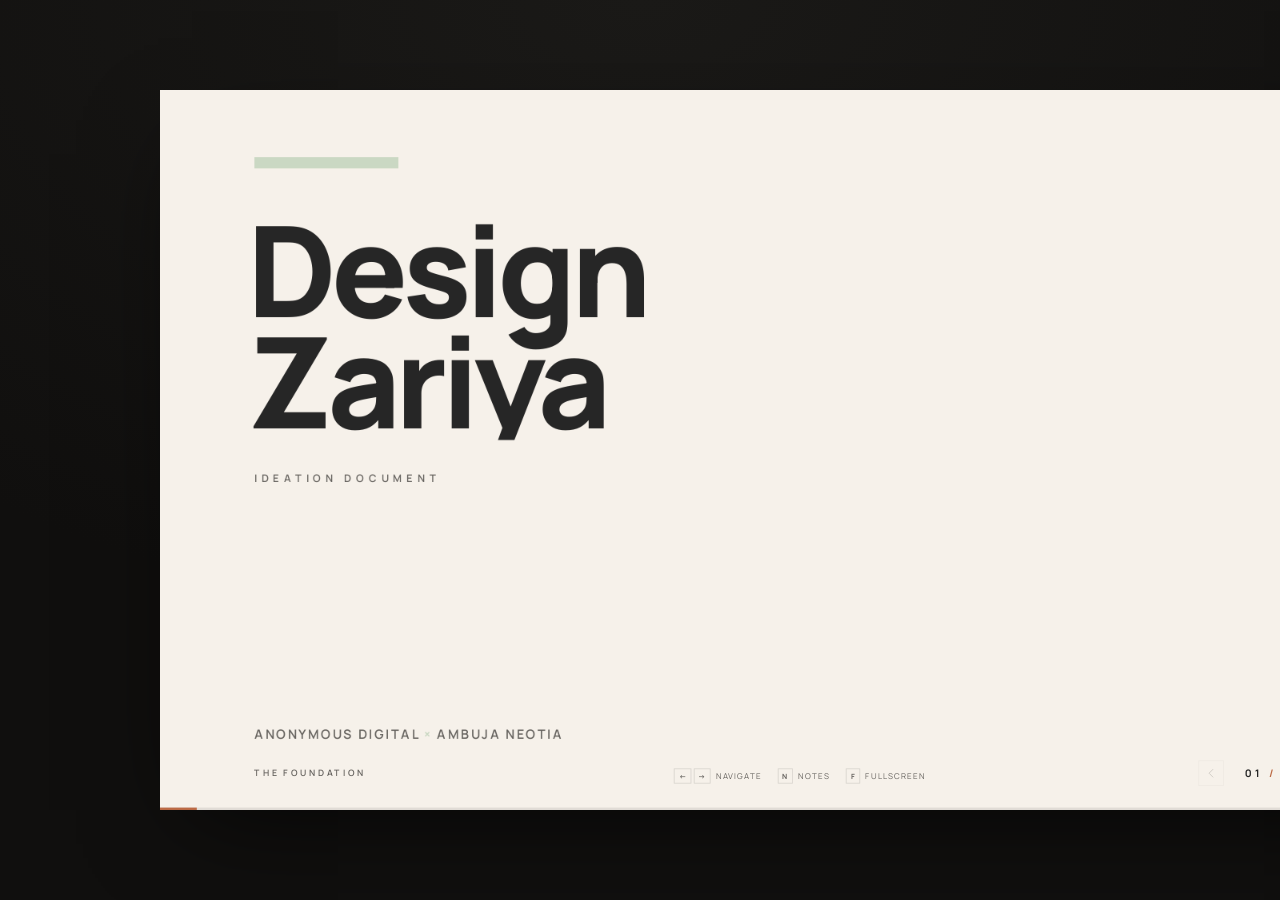
<file: index.html>
<!DOCTYPE html>
<html lang="en">
<head>
<meta charset="utf-8">
<meta name="viewport" content="width=device-width, initial-scale=1, viewport-fit=cover">
<title>Design Zariya — Ideation Document | Anonymous Digital × Ambuja Neotia</title>
<meta name="description" content="Design Zariya — Ideation Document. Anonymous Digital × Ambuja Neotia.">
<link rel="preconnect" href="https://fonts.googleapis.com">
<link rel="preconnect" href="https://fonts.gstatic.com" crossorigin>
<link href="https://fonts.googleapis.com/css2?family=Manrope:wght@400;600;700;800&family=Caveat:wght@600&display=swap" rel="stylesheet">
<link rel="stylesheet" href="fonts.css">
<link rel="stylesheet" href="styles.css">
</head>
<body>

<!-- ================= CHROME ================= -->
<div class="viewport" id="viewport">
  <div class="stage" id="stage">

    <!-- ============================================================
         SECTION A — THE FOUNDATION (1–7)
         ============================================================ -->

    <!-- 01 ................................................. TITLE -->
    <section class="slide s-title" id="s1" data-motion="foundation" data-accent="sage" data-chapter="">
      <div class="pad l-title">
        <div class="rule-accent" data-anim></div>
        <h1 class="display-xl" data-anim="head">Design<br>Zariya</h1>
        <p class="eyebrow mt-l" data-anim>Ideation Document</p>
        <p class="foot-line" data-anim>Anonymous Digital <span class="x">×</span> Ambuja Neotia</p>
      </div>
      <aside class="notes" hidden>Entry point into the Design Zariya visual world. No imagery, no "presented by", no intro paragraph. Confidence through simplicity — oversized Manrope ExtraBold, warm off-white ground, a single sage accent rule. The client's existing terracotta/serif wordmark is deliberately not quoted here; the rust tone is reserved for the progress spine, the chapter-divider rules and the closing beat.</aside>
    </section>

    <!-- 02 ................................................. THE BRIEF -->
    <section class="slide" id="s2" data-motion="foundation" data-accent="lavender">
      <div class="pad l-brief">
        <div class="col-a">
          <p class="eyebrow" data-anim>The Ask</p>
          <h2 class="display-m mt-m" data-anim="head">Build an editorial platform people choose to spend time with.</h2>
        </div>
        <div class="col-b">
          <ul class="list-plain">
            <li data-anim>An evolving editorial platform about the relationship between spaces and the lives lived within them.</li>
            <li data-anim>Stories about people, experiences and everyday life — not about projects.</li>
            <li data-anim>An exploration of how design quietly shapes how we feel, live, connect and belong.</li>
            <li data-anim>A universe built across culture, food, people, cities, homes, hospitality and nature.</li>
            <li data-anim>An independent identity of its own.</li>
            <li data-anim>A platform that becomes distinctive, loved and culturally relevant over time.</li>
          </ul>
        </div>
        <p class="close-line" data-anim>Not another page about spaces.<br><em>A platform about what spaces make possible.</em></p>
      </div>
      <aside class="notes" hidden>The brief restated in the client's own terms, but arranged editorially — asymmetric two-column, headline left, obligations right, and one closing line that reframes the whole ask. Note the pivot: "page about spaces" → "platform about what spaces make possible". Everything after this slide is an answer to that sentence.</aside>
    </section>

    <!-- 03 ................................................. OUR UNDERSTANDING -->
    <section class="slide" id="s3" data-motion="foundation" data-accent="blush">
      <div class="pad l-understanding">
        <h2 class="display-m" data-anim="head">People rarely remember a floor plan.</h2>
        <p class="lead mt-m" data-anim>They remember</p>
        <ul class="seq">
          <li data-anim>the window where mornings began</li>
          <li data-anim>the table where conversations stretched longer than planned</li>
          <li data-anim>the café where a friendship became something more</li>
          <li data-anim>the corridor where somebody received good news</li>
          <li data-anim>the corner that somehow became theirs</li>
          <li data-anim>the neighbourhood that slowly began feeling like home</li>
        </ul>
        <p class="transition-line" data-anim>Because ultimately… spaces disappear into the background. Experiences don't.</p>
        <p class="stamp" data-anim>Life is the story.<br>Design is the zariya.</p>
      </div>
      <aside class="notes" hidden>The staggered reveal is the argument: each line lands alone, so the room fills up with memory rather than with copy. The closing stamp is the deck's thesis and returns as the final statement on Slide 35 — the two slides are bookends.</aside>
    </section>

    <!-- 04 ................................................. ANONYMOUS -->
    <section class="slide" id="s4" data-motion="foundation" data-accent="butter">
      <div class="pad l-anon">
        <div class="anon-top">
          <p class="eyebrow" data-anim>A Bit About Anonymous</p>
          <h2 class="display-s mt-m" data-anim="head">Four creators from diametrically diverse backgrounds, united by a love of cinema.</h2>
        </div>
        <div class="anon-body">
          <p class="body" data-anim>We came together in 2016 over a shared love of cinema and storytelling. <strong>350+ film posters later</strong>, in 2020, the team decided to formally explore advertising and communication.</p>
          <p class="body" data-anim>The current team's cumulative experience in brand communication and marketing exceeds <strong>100 years</strong>.</p>
        </div>
        <div class="stats">
          <div class="stat" data-anim><span class="stat__n">10+</span><span class="stat__l">Years alive &amp; kicking it</span></div>
          <div class="stat" data-anim><span class="stat__n">350+</span><span class="stat__l">Film posters designed</span></div>
          <div class="stat" data-anim><span class="stat__n">70+</span><span class="stat__l">Reasonably happy clients</span></div>
          <div class="stat" data-anim><span class="stat__n">30+</span><span class="stat__l">Colleagues &amp; caffeine connoisseurs</span></div>
        </div>
        <p class="close-line close-line--tight" data-anim>We started by telling stories. We just found more places to tell them.</p>
      </div>
      <aside class="notes" hidden>Credibility, restyled. The numbers are real and verbatim, but the treatment is Design Zariya's — warm off-white, butter accent, oversized numerals on a hairline grid. Deliberately not the corporate green-on-white stat block from our own deck; the client should feel one visual world from slide 1 to 35.</aside>
    </section>

    <!-- 05 ................................................. CLIENTS -->
    <section class="slide" id="s5" data-motion="foundation" data-accent="blue">
      <div class="pad l-clients">
        <div class="clients-head">
          <p class="eyebrow" data-anim>The Company We Keep</p>
          <h2 class="display-s mt-s" data-anim="head">A few brands we have worked with</h2>
        </div>
        <div class="logo-wall" data-anim>
          <span>CESC</span><span>ABP</span><span>The Times Group</span><span>Bengal Business Council</span><span>Incredible India</span><span>Mainland China</span><span>Oh! Calcutta</span><span>JOY</span><span>Shalimar's</span><span>Boroline</span><span>Radio Mirchi</span><span>Zee TV</span><span>ZEE5</span><span>Star Jalsha</span><span>Kreamz</span><span>SVF Music</span><span>SVF Cinemas</span><span>Camellia Films</span><span>S Films</span><span>Suvan</span><span>Hoichoi</span><span>Adda Times</span><span>Bangla Talkies</span><span>Grassroot Entertainment</span><span>Fridaay</span><span>FoodKa</span><span>Speciality Restaurants</span><span>Café Mezzuna</span><span>Flame &amp; Grill</span><span>Global Grill</span><span>Riyasat</span><span>Dariole</span><span>Hopppola</span><span>HAKA</span><span>Jungle Safari</span><span>Hanglaatherium</span><span>KLUBB10</span><span>TRUBOY</span><span>Socaloca</span><span>Café Continuum</span><span>TravelLive</span><span>BongMade</span><span>PHS Fertility</span><span>Heartnet</span><span>Promantia</span><span>Flexeat</span><span>Egg-spresso</span><span>Jeetz</span><span>Roon Rajkarra</span><span>ServiceZet</span><span>Axius Software</span>
        </div>
        <p class="close-line close-line--tight" data-anim>Different categories. Different audiences. Different problems.<br><em>One obsession: finding the story worth telling.</em></p>
      </div>
      <aside class="notes" hidden>A wordmark wall, not a bullet list. Names are set as typographic logotypes at mixed weights and sizes so the eye reads a crowd, not a spreadsheet. No attempt to reproduce real client logos — this is a credibility texture, and the closing line is what we actually want them to take away.</aside>
    </section>

    <!-- 06 ................................................. WHAT'S SPECIAL -->
    <section class="slide" id="s6" data-motion="foundation" data-accent="sage">
      <div class="pad l-special">
        <h2 class="display-m" data-anim="head">We don't begin with content.<br>We begin with people.</h2>
        <p class="lead lead--muted mt-m" data-anim>We solve culturally relevant human problems by combining insight-driven, effective storytelling with social media best practices — enabling brands to boost awareness, engagement and conversions.</p>
        <ol class="framework">
          <li data-anim><span class="fw__n">01</span><span class="fw__t">Insight</span><span class="fw__d">We start with what people actually feel, not with what a brand wants to say.</span></li>
          <li data-anim><span class="fw__n">02</span><span class="fw__t">Storytelling</span><span class="fw__d">Insight becomes narrative. Narrative becomes something worth spending time with.</span></li>
          <li data-anim><span class="fw__n">03</span><span class="fw__t">Platform Thinking</span><span class="fw__d">Every story is built for where it will live and how it will be found.</span></li>
          <li data-anim><span class="fw__n">04</span><span class="fw__t">Culture</span><span class="fw__d">If it doesn't belong to a conversation people are already having, it doesn't travel.</span></li>
        </ol>
        <p class="stamp stamp--sm" data-anim>Culture first. Content second.</p>
      </div>
      <aside class="notes" hidden>Our positioning line seeds the slide, then breaks into the four-part framework so the client sees a method, not a mission statement. Numerals carry the structure; the accent is used once, on the rule beneath the framework.</aside>
    </section>

    <!-- 07 ................................................. THREE WAYS IN -->
    <section class="slide" id="s7" data-motion="foundation" data-accent="lavender">
      <div class="l-three">
        <div class="three-head">
          <div>
            <p class="small-copy" data-anim>So where can Design Zariya begin?</p>
            <h2 class="display-s mt-s" data-anim="head">One philosophy. Three very different stories.</h2>
          </div>
          <p class="stamp stamp--sm" data-anim>Three different doors. One Design Zariya universe.</p>
        </div>
        <div class="doors">
          <article class="door door--blue" data-anim>
            <span class="door__wash"></span>
            <h3 class="door__t">Nesties</h3>
            <p class="door__s">Life inside a space</p>
            <p class="door__m">Character-led · Intimate · Fictional</p>
          </article>
          <article class="door door--lavender" data-anim>
            <span class="door__wash"></span>
            <h3 class="door__t">Stories</h3>
            <p class="door__s">Life around a city</p>
            <p class="door__m">Place-led · Exploratory · Human</p>
          </article>
          <article class="door door--sage" data-anim>
            <span class="door__wash"></span>
            <h3 class="door__t">Elements</h3>
            <p class="door__s">The invisible forces within a space</p>
            <p class="door__m">Expert-led · Sensory · Informative</p>
          </article>
        </div>
      </div>
      <aside class="notes" hidden>This slide previews the chapter-cut motion: each door reveals with a miniature colour wash in its chapter's accent — blue for Nesties, lavender for Stories, sage for Elements. When slides 8, 17 and 27 arrive, the audience has already been taught the gesture.</aside>
    </section>

    <!-- ============================================================
         SECTION B — CHAPTER ONE: NESTIES (8–16)
         ============================================================ -->

    <!-- 08 ................................................. CHAPTER OPENER -->
    <section class="slide s-chapter" id="s8" data-motion="cut" data-accent="blue" data-chapter="Chapter One — Nesties">
      <div class="pad l-chapter">
        <p class="eyebrow eyebrow--marker" data-anim>Original Microdrama</p>
        <h2 class="display-l" data-anim="head">Sometimes you rent an apartment.<br>Sometimes you find a home.</h2>
        <div class="rule-rust" data-anim></div>
        <p class="foot-line" data-anim>A Design Zariya Original.</p>
      </div>
      <aside class="notes" hidden>Hard cut. Full-bleed powder-blue wash crossfades through, the title settles line by line, and there is no synopsis — the point is emotional curiosity, not information. The thin rust rule is one of only three places the client's existing terracotta identity is quoted in the deck.</aside>
    </section>

    <!-- 09 ................................................. THE THOUGHT -->
    <section class="slide" id="s9" data-motion="nesties" data-accent="blue">
      <div class="pad l-thought">
        <p class="eyebrow" data-anim>The Thought</p>
        <h2 class="display-m mt-s" data-anim="head">Everyone, somewhere, is trying to build a home.</h2>
        <div class="thought-cols">
          <p class="body" data-anim>For some, home is the place they were born in — the one they carry with them long after they leave it.</p>
          <p class="body" data-anim>For some, it is a place they move to. A city chosen for work, or for distance, or for a fresh start.</p>
          <p class="body" data-anim>For some, home is a person.</p>
          <p class="body" data-anim>And for some, it is the people they find along the way — the ones nobody planned for.</p>
        </div>
        <p class="stamp stamp--sm" data-anim>A home is ultimately a place where we belong.</p>
      </div>
      <aside class="notes" hidden>Nesties' emotional premise, stated before any character appears. The pacing here is deliberately the slowest in the Foundation-to-Chapter-One handover: longer stagger, softer dissolve. We want the audience to arrive at "belong" on their own.</aside>
    </section>

    <!-- 10 ................................................. THE REVEAL -->
    <section class="slide s-hero" id="s10" data-motion="nesties" data-accent="blue">
      <div class="hero-split">
        <div class="hero-media parallax">
          <div class="hs-image" data-slot="DZ-10-A" data-slide="10" data-aspect="4:5"
               data-higgsfield-prompt="Cinematic two-shot inside a high-floor apartment living room at soft late-afternoon light. SULAGNA: Indian woman, 27, medium-brown skin, oval face, long straight dark hair tied back, minimal makeup, quiet composed expression, simple muted cotton kurta, careful posture — she stands near a large floor-to-ceiling window holding a cup of tea, looking out. APARNA 'APPS': Indian woman, 26, warm-brown skin, round expressive face, shoulder-length wavy dark hair loose and messy, small nose stud, animated expression, bold thrifted layers and an oversized shirt, relaxed sprawling posture — she occupies the middle of the room mid-gesture, phone and a camera bag beside her. Recurring environment: high-floor Ambuja Neotia apartment, warm off-white walls, one large window facing open sky and distant city, minimal furniture. WINDOW MOTIF STAGE 1 OF 4 — FIRST MEETING: the window is bright and neutral, neither dream nor loss; the two energies are visibly contrasted in one frame. Candid and unposed, natural daylight, real skin texture, muted pastel colour grade, cinematic depth of field, contemporary Indian streaming-series still. No text, no logos, no captions.">
            <img src="placeholder.svg" data-placeholder="1" alt="[HIGGSFIELD PLACEHOLDER — see data-higgsfield-prompt]" loading="lazy">
          </div>
        </div>
        <div class="hero-copy pad">
          <h2 class="wordmark-nesties" data-anim="head">Nesties</h2>
          <p class="lead mt-m" data-anim>Two girls. One apartment. A home they never planned to build together.</p>
          <div class="rule-accent rule-accent--sm" data-anim></div>
        </div>
      </div>
      <aside class="notes" hidden>The only place Caveat appears in the entire system — and only on the word "Nesties". Loose, handwritten, young, imperfect; never elegant, never calligraphic, never bridal. The hero frame does the introduction: the contrast between the two women should be legible before a single line of biography.</aside>
    </section>

    <!-- 11 ................................................. MEET SULAGNA -->
    <section class="slide" id="s11" data-motion="nesties" data-accent="blue">
      <div class="l-character">
        <div class="char-copy pad">
          <p class="eyebrow" data-anim>Meet</p>
          <h2 class="display-m mt-s" data-anim="head">Sulagna<span class="age"> / 27</span></h2>
          <p class="lead mt-s" data-anim>Everything in her life has followed a plan.</p>
          <ul class="bio">
            <li data-anim>From Uluberia.</li>
            <li data-anim>An IT professional, recently made Project Manager at an MNC.</li>
            <li data-anim>A graduate of a government Engineering College.</li>
            <li data-anim>A child of divorce.</li>
            <li data-anim>Career-focused, disciplined, simple, hardworking, by-the-book.</li>
            <li data-anim>Living away from home for the first time.</li>
            <li data-anim>She moves into an Ambuja Neotia apartment near work.</li>
          </ul>
          <p class="stamp stamp--sm" data-anim>For the first time, life feels completely hers.</p>
        </div>
        <div class="char-media">
          <div class="hs-image" data-slot="DZ-11-A" data-slide="11" data-aspect="3:4"
               data-higgsfield-prompt="Environmental portrait of SULAGNA: Indian woman, 27, medium-brown skin, oval face, long straight dark hair tied back, minimal makeup, quiet composed expression, simple muted cotton kurta, slight build, careful posture. She sits at a small clean desk in a sparsely furnished apartment, laptop closed, one notebook squared to the table edge, morning daylight from the left. Observational framing, slight distance, she is not looking at camera. Powder-blue leaning colour grade, natural skin texture, cinematic depth, contemporary Indian streaming-series still. No text, no logos.">
            <img src="placeholder.svg" data-placeholder="1" alt="[HIGGSFIELD PLACEHOLDER — see data-higgsfield-prompt]" loading="lazy">
          </div>
        </div>
      </div>
      <aside class="notes" hidden>Character bible, locked. These facts do not move — Uluberia, government Engineering College, the promotion, the divorce, the first time away from home. Powder blue is Sulagna's colour and it will stay with her for the rest of the chapter.</aside>
    </section>

    <!-- 12 ................................................. HER DREAM -->
    <section class="slide s-window" id="s12" data-motion="nesties" data-accent="blue">
      <div class="window-full">
        <div class="hs-image hs-image--bleed parallax" data-slot="DZ-12-A" data-slide="12" data-aspect="16:9"
             data-higgsfield-prompt="Cinematic wide interior. SULAGNA: Indian woman, 27, medium-brown skin, oval face, long straight dark hair tied back, minimal makeup, quiet composed expression, simple muted cotton kurta, slight build — standing beside a large floor-to-ceiling high-rise window at soft evening light, a cup of tea in both hands, looking out at clouds and open sky above a distant city. Recurring environment: high-floor Ambuja Neotia apartment, warm off-white walls, minimal furniture, almost empty room. WINDOW MOTIF STAGE 2 OF 4 — THE DREAM: this is the motif at its most aspirational; the sky is generous and luminous, she is small in the frame but the room feels like an arrival, warm light on her face. Powder-blue colour grade, natural skin texture, observational framing, cinematic depth, contemporary Indian streaming-series still. No text, no logos.">
          <img src="placeholder.svg" data-placeholder="1" alt="[HIGGSFIELD PLACEHOLDER — see data-higgsfield-prompt]" loading="lazy">
        </div>
        <div class="window-copy">
          <h2 class="display-s" data-anim="head">A high-rise apartment. A cup of tea. Clouds outside the window.</h2>
          <p class="body mt-s" data-anim>It is the thing she has wanted for as long as she can remember. She takes a small loan to pay the deposit. This is independence. This is arrival. This is proof.</p>
          <p class="stamp stamp--sm" data-anim>Her first home that is completely hers.</p>
        </div>
      </div>
      <aside class="notes" hidden>Window motif, stage two of four (10 → 12 → 13 → 16). This is its most aspirational appearance — generous sky, warm light, an almost empty room that reads as possibility rather than emptiness. Slide 13 will reuse the same framing and let the light do the damage.</aside>
    </section>

    <!-- 13 ................................................. THREE MONTHS LATER -->
    <section class="slide s-quiet" id="s13" data-motion="nesties" data-accent="blue">
      <div class="l-loss">
        <p class="eyebrow" data-anim>Three Months Later</p>
        <h2 class="display-m mt-s" data-anim="head">The plan breaks.</h2>
        <div class="loss-cols">
          <div class="loss-copy">
            <p class="body" data-anim>The company takes an AI route.</p>
            <p class="body" data-anim>In the third month, Sulagna loses her job.</p>
            <p class="body" data-anim>She is alone in the apartment that represented everything she had worked for.</p>
            <p class="pull" data-anim>The apartment hasn't changed. But everything inside it has.</p>
          </div>
          <div class="hs-image" data-slot="DZ-13-A" data-slide="13" data-aspect="4:5"
               data-higgsfield-prompt="Cinematic interior, same framing and same window as the previous dream frame. SULAGNA: Indian woman, 27, medium-brown skin, oval face, long straight dark hair loose and unbrushed, no makeup, tired withdrawn expression, plain house clothes — sitting on the floor with her back against the wall near the large floor-to-ceiling high-rise window, an untouched cup of tea beside her, laptop shut. Recurring environment: high-floor Ambuja Neotia apartment, warm off-white walls, minimal furniture. WINDOW MOTIF STAGE 3 OF 4 — ISOLATION: identical window, identical room, but overcast flat daylight, the sky drained and pale, more empty floor in frame, the space now reads as too large rather than full of promise. Cool desaturated pastel grade, natural skin texture, observational framing from a slight distance, cinematic depth, contemporary Indian streaming-series still. No text, no logos.">
            <img src="placeholder.svg" data-placeholder="1" alt="[HIGGSFIELD PLACEHOLDER — see data-higgsfield-prompt]" loading="lazy">
          </div>
        </div>
        <p class="stamp stamp--sm" data-anim>The dream remains. The certainty doesn't.</p>
      </div>
      <aside class="notes" hidden>The chapter's heaviest slide, and the motion says so: the stagger lengthens, the dissolve slows, the accent cools and the negative space opens up. Same window, same room, different weather. Nothing is stated about how she feels — the frame carries it.</aside>
    </section>

    <!-- 14 ................................................. ENTER APPS -->
    <section class="slide" id="s14" data-motion="nesties" data-accent="blush">
      <div class="l-character l-character--rev">
        <div class="char-media">
          <div class="hs-image" data-slot="DZ-14-A" data-slide="14" data-aspect="3:4"
               data-higgsfield-prompt="Environmental portrait of APARNA 'APPS': Indian woman, 26, warm-brown skin, round expressive face, shoulder-length wavy dark hair loose and messy, small nose stud, animated laughing expression, bold thrifted layers and an oversized shirt, relaxed sprawling posture. She has just walked into an apartment doorway with a duffel bag over one shoulder and a ring light under her arm, mid-sentence, shoes half off. Warm afternoon daylight, dusty-blush and soft-butter colour grade, natural skin texture, candid handheld framing, cinematic depth, contemporary Indian streaming-series still. No text, no logos.">
            <img src="placeholder.svg" data-placeholder="1" alt="[HIGGSFIELD PLACEHOLDER — see data-higgsfield-prompt]" loading="lazy">
          </div>
        </div>
        <div class="char-copy pad">
          <p class="eyebrow" data-anim>Enter</p>
          <p class="body mt-s" data-anim>Not wanting to burden her family, Sulagna looks for a flatmate to share the rent.</p>
          <h2 class="display-m mt-s" data-anim="head">Aparna.<br><span class="alias">Apps.</span></h2>
          <ul class="bio">
            <li data-anim>A freelancer, constantly switching jobs.</li>
            <li data-anim>Multi-talented, and slightly allergic to routine.</li>
            <li data-anim>Recently found fame — and money — through Instagram content.</li>
            <li data-anim>The polar opposite of Sulagna.</li>
          </ul>
          <p class="stamp stamp--sm" data-anim>Apps walks into Sulagna's life like the storm she despises but desperately needs.</p>
        </div>
      </div>
      <aside class="notes" hidden>The temperature turns here — powder blue hands over to dusty blush and soft butter, and the motion picks up slightly for the first time since Slide 12. Mirrored layout against Slide 11 on purpose: the two character slides should feel like two halves of the same spread.</aside>
    </section>

    <!-- 15 ................................................. TWO WORLDS -->
    <section class="slide" id="s15" data-motion="nesties" data-accent="blush">
      <div class="l-versus">
        <h2 class="display-s vs-head" data-anim="head">Same apartment. Complete opposites.</h2>
        <div class="vs">
          <div class="vs__side vs__side--blue">
            <div class="hs-image" data-slot="DZ-15-A" data-slide="15" data-aspect="1:1"
                 data-higgsfield-prompt="Detail still, no faces. Sulagna's half of a shared apartment: a made bed with corners squared, one folded throw, a single row of books by height, an alarm clock, a labelled key hook, a mug on a coaster. Warm off-white walls, cool morning daylight, powder-blue colour grade, quiet minimal composition, natural textures, cinematic documentary still. No text, no logos.">
              <img src="placeholder.svg" data-placeholder="1" alt="[HIGGSFIELD PLACEHOLDER — see data-higgsfield-prompt]" loading="lazy">
            </div>
            <p class="vs__name" data-anim>Sulagna</p>
            <ul class="vs__list">
              <li data-anim>Plans everything</li>
              <li data-anim>Wakes to an alarm</li>
              <li data-anim>Saves before she spends</li>
              <li data-anim>Leaves the kitchen the way she found it</li>
              <li data-anim>Says no easily</li>
              <li data-anim>Needs the room quiet</li>
            </ul>
          </div>
          <div class="vs__mid" data-anim>
            <p>Order <span>×</span> Chaos</p>
            <p>Routine <span>×</span> Impulse</p>
            <p class="vs__mid-strong">One apartment</p>
          </div>
          <div class="vs__side vs__side--blush">
            <div class="hs-image" data-slot="DZ-15-B" data-slide="15" data-aspect="1:1"
                 data-higgsfield-prompt="Detail still, no faces. Apps' half of the same shared apartment: an unmade bed, clothes over a chair back, three half-finished coffee cups, a ring light and a tripod leaning in a corner, jewellery and cables tangled on a side table, a plant she forgot to water. Warm off-white walls, warm afternoon daylight, dusty-blush colour grade, lively cluttered composition, natural textures, cinematic documentary still. No text, no logos.">
              <img src="placeholder.svg" data-placeholder="1" alt="[HIGGSFIELD PLACEHOLDER — see data-higgsfield-prompt]" loading="lazy">
            </div>
            <p class="vs__name" data-anim>Apps</p>
            <ul class="vs__list">
              <li data-anim>Decides everything at the last minute</li>
              <li data-anim>Sleeps when the work is done</li>
              <li data-anim>Spends, then figures it out</li>
              <li data-anim>Leaves the kitchen mid-thought</li>
              <li data-anim>Says yes to everything</li>
              <li data-anim>Needs the room full</li>
            </ul>
          </div>
        </div>
        <p class="stamp stamp--sm" data-anim>And now, they have to share a life.</p>
      </div>
      <aside class="notes" hidden>A true split-screen, with the two accents finally allowed to sit next to each other — the only slide in the deck where two pastels share the canvas at equal weight, because the collision is the content. The centre column is set in the neutral ink so neither side wins.</aside>
    </section>

    <!-- 16 ................................................. THE STORY OF NESTIES -->
    <section class="slide s-window" id="s16" data-motion="nesties" data-accent="blue">
      <div class="window-full">
        <div class="hs-image hs-image--bleed parallax" data-slot="DZ-16-A" data-slide="16" data-aspect="16:9"
             data-higgsfield-prompt="Cinematic wide interior, the exact same framing as the earlier dream frame. SULAGNA: Indian woman, 27, medium-brown skin, oval face, long straight dark hair tied back, calm open expression, simple muted cotton kurta — and APARNA 'APPS': Indian woman, 26, warm-brown skin, round expressive face, shoulder-length wavy messy dark hair, small nose stud, animated expression, bold thrifted layers — both beside the large floor-to-ceiling high-rise window at golden evening light, two cups of tea, one sitting on the floor and one leaning on the glass, mid-conversation, easy body language. Recurring environment: high-floor Ambuja Neotia apartment, now lived-in — cushions, a plant, photographs, a drying rack, small evidence of two lives. WINDOW MOTIF STAGE 4 OF 4 — BELONGING: identical composition to the dream frame, completed; the sky is warm again, the room is full but not cluttered, the space finally feels inhabited. Warm pastel colour grade balancing powder blue and dusty blush, natural skin texture, observational framing, cinematic depth, contemporary Indian streaming-series still. No text, no logos.">
          <img src="placeholder.svg" data-placeholder="1" alt="[HIGGSFIELD PLACEHOLDER — see data-higgsfield-prompt]" loading="lazy">
        </div>
        <div class="window-copy window-copy--wide">
          <h2 class="display-s" data-anim="head">They share an apartment. They share experiences. They share a life.</h2>
          <p class="body mt-s" data-anim>What begins as Sulagna's dream apartment becomes something neither of them could have built alone. Rent, routines, arguments, silences, festivals, bad days, small victories — and slowly, a shared space with a life of its own.</p>
          <p class="stamp" data-anim>Together, they build a home out of it.<br><em>A place to belong.</em></p>
        </div>
      </div>
      <aside class="notes" hidden>The window closes its loop — same framing as Slide 12, both women present, the room finally inhabited. There is deliberately no strategy header anywhere on this slide. "A place to belong" is the argument: Design Zariya's promise, dramatised instead of declared.</aside>
    </section>

    <!-- ============================================================
         SECTION C — CHAPTER TWO: STORIES (17–26)
         ============================================================ -->

    <!-- 17 ................................................. CHAPTER OPENER -->
    <section class="slide s-chapter" id="s17" data-motion="cut" data-accent="lavender" data-chapter="Chapter Two — Stories">
      <div class="pad l-chapter l-chapter--masthead">
        <h2 class="masthead" data-anim="head">Stories</h2>
        <div class="rule-rust" data-anim></div>
      </div>
      <aside class="notes" hidden>No tagline, no description, no synopsis. A masthead and a rule. Restraint is the entire point — this chapter is about looking, so the opener asks the room to look at one word.</aside>
    </section>

    <!-- 18 ................................................. THE THOUGHT -->
    <section class="slide" id="s18" data-motion="stories" data-accent="lavender">
      <div class="l-stories-thought">
        <div class="pad">
          <p class="eyebrow" data-anim>The Thought</p>
          <h2 class="display-m mt-s" data-anim="head">A city is never just one place.</h2>
          <div class="thought-cols">
            <p class="body" data-anim>It is the places everybody knows, and the places nobody talks about.</p>
            <p class="body" data-anim>The places it has forgotten, and the ones it has hidden.</p>
            <p class="body" data-anim>The extraordinary, and the entirely ordinary.</p>
            <p class="body" data-anim>And in every one of them, people — the ones who give a place its life.</p>
          </div>
          <p class="stamp stamp--sm" data-anim>Together, they tell the story of a city.</p>
        </div>
        <div class="hs-image hs-image--tall kenburns" data-slot="DZ-18-A" data-slide="18" data-aspect="3:4"
             data-higgsfield-prompt="Contemporary city documentary photograph, street-level perspective, early morning. A dense Indian city street layered in depth: shuttered shopfronts, hand-painted signage, overhead cables, a cycle rickshaw, two people walking past in ordinary clothes, a tea stall just opening. Natural light, no drone, no postcard framing, no landmark, real textures of paint and rust and stone, muted natural colour, 35mm documentary still. No text overlays, no logos.">
          <img src="placeholder.svg" data-placeholder="1" alt="[HIGGSFIELD PLACEHOLDER — see data-higgsfield-prompt]" loading="lazy">
        </div>
      </div>
      <aside class="notes" hidden>Chapter Two changes the motion language: slides now push horizontally rather than dissolve, and images drift slowly (Ken Burns) so frames feel alive rather than placed. Pastel is used far more sparingly here — the photography carries the colour.</aside>
    </section>

    <!-- 19 ................................................. WHAT IS STORIES -->
    <section class="slide" id="s19" data-motion="stories" data-accent="lavender">
      <div class="pad l-whatis">
        <p class="eyebrow" data-anim>What is Stories?</p>
        <p class="lead mt-s" data-anim>A documentary series about the places that make a city, and the people who make those places matter.</p>
        <ul class="typo-seq">
          <li data-anim>The Known.</li>
          <li data-anim>The Unknown.</li>
          <li data-anim>The Hidden.</li>
          <li data-anim>The Forgotten.</li>
          <li data-anim>The Special.</li>
          <li data-anim>The Everyday.</li>
        </ul>
        <p class="stamp stamp--sm" data-anim>A celebration of the many stories that collectively build the identity of a city.</p>
      </div>
      <aside class="notes" hidden>Pure typography. Six words, each landing on its own beat, built to be read aloud. The list is the format brief for the whole series — every future episode has to sit under one of these six words.</aside>
    </section>

    <!-- 20 ................................................. FOUR WAYS -->
    <section class="slide" id="s20" data-motion="stories" data-accent="lavender">
      <div class="pad l-four">
        <h2 class="display-s" data-anim="head">Four ways of looking at a city</h2>
        <div class="four">
          <article data-anim><span class="four__n">01</span><h3 class="four__t">Known</h3><p class="four__d">The places a city is proud of. They appear in every photograph, and are still rarely understood.</p></article>
          <article data-anim><span class="four__n">02</span><h3 class="four__t">Unknown</h3><p class="four__d">The places that exist in plain sight, and have simply never been looked at closely.</p></article>
          <article data-anim><span class="four__n">03</span><h3 class="four__t">Hidden</h3><p class="four__d">The places you have to be taken to. Behind a door, above a shop, inside a courtyard.</p></article>
          <article data-anim><span class="four__n">04</span><h3 class="four__t">Forgotten</h3><p class="four__d">The places a city has stopped noticing. Not necessarily abandoned. Not necessarily ruined. Simply no longer looked at.</p></article>
        </div>
        <p class="stamp stamp--sm" data-anim>Every city exists in all four at once.</p>
      </div>
      <aside class="notes" hidden>Note the correction built into 04: forgotten does not mean abandoned or in ruin. A functioning shop can be forgotten; a busy lane can be forgotten. That distinction is what keeps the series from becoming ruin photography.</aside>
    </section>

    <!-- 21 ................................................. PEOPLE MAKE PLACES -->
    <section class="slide" id="s21" data-motion="stories" data-accent="blush">
      <div class="l-people">
        <div class="hs-image hs-image--tall kenburns" data-slot="DZ-21-A" data-slide="21" data-aspect="3:4"
             data-higgsfield-prompt="Environmental portrait, contemporary city documentary. An older Indian shopkeeper standing in the doorway of a small long-running neighbourhood shop, hands at his sides, looking directly at camera without smiling, shelves and stock visible behind him in soft focus. Natural window light, real skin texture, worn painted doorframe, muted natural colour, 35mm documentary still, generic representative location — not a recognisable landmark. No text, no logos.">
          <img src="placeholder.svg" data-placeholder="1" alt="[HIGGSFIELD PLACEHOLDER — see data-higgsfield-prompt]" loading="lazy">
        </div>
        <div class="pad people-copy">
          <h2 class="display-s" data-anim="head">People make places matter.</h2>
          <ul class="seq seq--tight">
            <li data-anim>Somebody remembers it.</li>
            <li data-anim>Somebody works there.</li>
            <li data-anim>Somebody protects it.</li>
            <li data-anim>Somebody inherited it.</li>
            <li data-anim>Somebody changed it.</li>
            <li data-anim>Somebody keeps it alive.</li>
            <li data-anim>Somebody calls it their own.</li>
          </ul>
          <p class="stamp stamp--sm" data-anim>Stories is as much about people as it is about places.</p>
        </div>
      </div>
      <aside class="notes" hidden>Seven sentences, one subject: somebody. The repetition is intentional and should be read slowly — it is the casting brief for the series as much as it is copy.</aside>
    </section>

    <!-- 22 ................................................. THE FORMAT -->
    <section class="slide" id="s22" data-motion="stories" data-accent="lavender">
      <div class="pad l-path">
        <h2 class="display-s" data-anim="head">Every story begins with a place.</h2>
        <ol class="path">
          <li data-anim><span class="path__n">01</span><span class="path__t">Notice it</span></li>
          <li data-anim><span class="path__n">02</span><span class="path__t">Enter it</span></li>
          <li data-anim><span class="path__n">03</span><span class="path__t">Meet the people</span></li>
          <li data-anim><span class="path__n">04</span><span class="path__t">Uncover its story</span></li>
          <li data-anim><span class="path__n">05</span><span class="path__t">See the city differently</span></li>
        </ol>
        <p class="stamp stamp--sm" data-anim>One place. One human story. One more way to understand a city.</p>
      </div>
      <aside class="notes" hidden>A path of discovery, not a process diagram — no boxes, no arrows, no corporate flowchart. The five steps sit on a single drawn line that draws itself left to right as the slide arrives, so the eye walks the route.</aside>
    </section>

    <!-- 23 ................................................. WHAT COULD A STORY BE -->
    <section class="slide" id="s23" data-motion="stories" data-accent="lavender">
      <div class="l-territories">
        <div class="pad terr-copy">
          <p class="eyebrow" data-anim>What could a story be?</p>
          <ul class="terr">
            <li data-anim>The place everybody knows — and the side of it nobody sees.</li>
            <li data-anim>The shop that watched a neighbourhood change around it.</li>
            <li data-anim>The room behind the door.</li>
            <li data-anim>The workshop where a craft is still surviving.</li>
            <li data-anim>The place a city has almost forgotten.</li>
            <li data-anim>The person who arrives before the city wakes.</li>
            <li data-anim>The new space quietly changing an old neighbourhood.</li>
          </ul>
          <p class="stamp stamp--sm" data-anim>Every place has a story. Stories goes looking for it.</p>
        </div>
        <div class="terr-media">
          <div class="hs-image kenburns" data-slot="DZ-23-A" data-slide="23" data-aspect="4:5"
               data-higgsfield-prompt="Contemporary city documentary photograph. A narrow doorway in an old building leading into a dim interior, one shaft of daylight falling across a worn threshold, a hand-painted number on the frame. Generic representative Indian city location, no recognisable landmark, no invented signage or place names. Natural light, real textures, muted natural colour, 35mm documentary still. No text overlays, no logos.">
            <img src="placeholder.svg" data-placeholder="1" alt="[HIGGSFIELD PLACEHOLDER — see data-higgsfield-prompt]" loading="lazy">
          </div>
          <div class="hs-image kenburns" data-slot="DZ-23-B" data-slide="23" data-aspect="4:5"
               data-higgsfield-prompt="Contemporary city documentary photograph. Interior of a small craft workshop, one artisan's hands working at a bench, tools and raw material arranged around them, dust in a shaft of daylight, face out of frame. Generic representative Indian workshop, no recognisable brand or place name. Natural light, real textures, muted natural colour, 35mm documentary still. No text overlays, no logos.">
            <img src="placeholder.svg" data-placeholder="1" alt="[HIGGSFIELD PLACEHOLDER — see data-higgsfield-prompt]" loading="lazy">
          </div>
        </div>
      </div>
      <aside class="notes" hidden>Deliberately territories, not locations. No real place is named and no fictional one is invented — the moment the deck names a specific address it stops being a format and starts being an episode we would have to defend. Locations get chosen with the client, on recce.</aside>
    </section>

    <!-- 24 ................................................. CAMERA POV -->
    <section class="slide" id="s24" data-motion="stories" data-accent="lavender">
      <div class="l-camera">
        <div class="pad cam-copy">
          <h2 class="display-s" data-anim="head">Not tourism.<br>Not nostalgia.<br><em>Curiosity.</em></h2>
          <ul class="cam-list">
            <li data-anim>Hands at work</li>
            <li data-anim>Morning preparation</li>
            <li data-anim>Old surfaces beside new ones</li>
            <li data-anim>Doorways and windows</li>
            <li data-anim>Signage</li>
            <li data-anim>Markets</li>
            <li data-anim>Workshops</li>
            <li data-anim>People in their environments</li>
          </ul>
          <p class="stamp stamp--sm" data-anim>The camera should feel like someone noticing what everybody else walks past.</p>
        </div>
        <div class="cam-grid">
          <div class="hs-image kenburns" data-slot="DZ-24-A" data-slide="24" data-aspect="1:1"
               data-higgsfield-prompt="Documentary detail still. Close-up of a pair of working hands mid-task — measuring, folding or shaping material — natural window light, skin texture and material texture in sharp detail, background falling away. Generic representative Indian setting. Muted natural colour, 35mm documentary still. No text, no logos.">
            <img src="placeholder.svg" data-placeholder="1" alt="[HIGGSFIELD PLACEHOLDER — see data-higgsfield-prompt]" loading="lazy">
          </div>
          <div class="hs-image kenburns" data-slot="DZ-24-B" data-slide="24" data-aspect="1:1"
               data-higgsfield-prompt="Documentary detail still. A wall where an old painted surface meets a newly finished one, layers of paint, a shadow crossing diagonally, no people. Generic representative Indian city location. Natural light, muted natural colour, 35mm documentary still. No text overlays, no invented signage, no logos.">
            <img src="placeholder.svg" data-placeholder="1" alt="[HIGGSFIELD PLACEHOLDER — see data-higgsfield-prompt]" loading="lazy">
          </div>
          <div class="hs-image kenburns" data-slot="DZ-24-C" data-slide="24" data-aspect="1:1"
               data-higgsfield-prompt="Documentary still. Early-morning market preparation — crates being stacked, produce being arranged, one vendor bending into frame, steam from a nearby stall. Generic representative Indian market, street-level perspective, no recognisable landmark. Natural light, muted natural colour, 35mm documentary still. No text, no logos.">
            <img src="placeholder.svg" data-placeholder="1" alt="[HIGGSFIELD PLACEHOLDER — see data-higgsfield-prompt]" loading="lazy">
          </div>
          <div class="hs-image kenburns" data-slot="DZ-24-D" data-slide="24" data-aspect="1:1"
               data-higgsfield-prompt="Documentary still. A window seen from inside a room, worn frame, light falling onto the floor, a curtain moving slightly, the city softly out of focus beyond. Generic representative Indian interior. Natural light, muted natural colour, 35mm documentary still. No text, no logos.">
            <img src="placeholder.svg" data-placeholder="1" alt="[HIGGSFIELD PLACEHOLDER — see data-higgsfield-prompt]" loading="lazy">
          </div>
        </div>
      </div>
      <aside class="notes" hidden>The visual rulebook. Everything here is an argument against the two easy defaults — the tourism frame and the sepia-nostalgia frame. Street level, natural light, no drone, no staging, and a camera that behaves like a curious person rather than a crew.</aside>
    </section>

    <!-- 25 ................................................. WHY STORIES BELONGS -->
    <section class="slide" id="s25" data-motion="stories" data-accent="lavender">
      <div class="pad l-belongs">
        <h2 class="display-m" data-anim="head">Because a city is the largest space we all share.</h2>
        <ul class="becomes">
          <li data-anim><span>Neighbourhoods</span> become communities.</li>
          <li data-anim><span>Institutions</span> become memories.</li>
          <li data-anim><span>Shops</span> become landmarks.</li>
          <li data-anim><span>Corners</span> become meeting places.</li>
          <li data-anim><span>People</span> become custodians.</li>
          <li data-anim><span>Places</span> become cities.</li>
        </ul>
        <p class="stamp" data-anim>Design Zariya doesn't just look at spaces.<br><em>It looks at the life that gives them meaning.</em></p>
      </div>
      <aside class="notes" hidden>The chapter's argument, made without ever putting the word "strategy" on screen. Six transformations, one closing line — that line is the whole case for why Stories belongs on this platform.</aside>
    </section>

    <!-- 26 ................................................. STORIES CLOSE -->
    <section class="slide s-visual" id="s26" data-motion="stories" data-accent="lavender">
      <div class="visual-close">
        <div class="hs-image hs-image--bleed kenburns" data-slot="DZ-26-A" data-slide="26" data-aspect="16:9"
             data-higgsfield-prompt="Contemporary city documentary photograph, wide and layered. A dense Indian city seen from street level at dusk — many lit windows, rooftops, cables, a crowded lane receding into depth, dozens of anonymous lives implied but no single subject. Natural available light, no drone, no landmark, no postcard framing, muted natural colour with warm window light, 35mm documentary still. No text overlays, no logos.">
          <img src="placeholder.svg" data-placeholder="1" alt="[HIGGSFIELD PLACEHOLDER — see data-higgsfield-prompt]" loading="lazy">
        </div>
        <div class="visual-close__copy">
          <h2 class="display-s" data-anim="head">One city.<br>A thousand places.<br>A million stories.</h2>
          <p class="foot-line" data-anim>Stories — A Design Zariya Original.</p>
        </div>
      </div>
      <aside class="notes" hidden>Almost entirely visual, and the last slow beat before Chapter Three speeds everything up. Copy is reduced to three lines and a signature so the image is allowed to hold the room.</aside>
    </section>

    <!-- ============================================================
         SECTION D — CHAPTER THREE: ELEMENTS (27–35)
         ============================================================ -->

    <!-- 27 ................................................. CHAPTER OPENER -->
    <section class="slide s-chapter" id="s27" data-motion="cut" data-accent="sage" data-chapter="Chapter Three — Elements">
      <div class="pad l-chapter">
        <h2 class="display-l" data-anim="head">Beyond the space.</h2>
        <div class="rule-rust" data-anim></div>
        <p class="foot-line foot-line--xs" data-anim>Elements — A Design Zariya Original.</p>
      </div>
      <aside class="notes" hidden>Third and final hard cut, this time through sage. The signature is set very small on purpose: the chapter is about noticing quiet things, so it introduces itself quietly.</aside>
    </section>

    <!-- 28 ................................................. THE THOUGHT -->
    <section class="slide" id="s28" data-motion="elements" data-accent="sage">
      <div class="pad l-elthought">
        <p class="eyebrow" data-anim>The Thought</p>
        <h2 class="display-m mt-s" data-anim="head">A space is never just what we see.</h2>
        <ul class="changes">
          <li data-anim><span>Colour</span> changes our mood.</li>
          <li data-anim><span>Sound</span> changes our state of mind.</li>
          <li data-anim><span>Greenery</span> changes how alive it feels.</li>
          <li data-anim><span>Energy</span> changes how naturally we move through it.</li>
          <li data-anim><span>Organisation</span> changes how clearly we think inside it.</li>
        </ul>
        <p class="stamp stamp--sm" data-anim>Some of the most powerful elements of a space cannot be measured in square feet.</p>
      </div>
      <aside class="notes" hidden>Chapter Three's motion is crisper and slightly faster than the other two — an editorial journal rather than a film. The five lines arrive at a quicker cadence because this chapter is about noticing many things, not dwelling on one.</aside>
    </section>

    <!-- 29 ................................................. PROPERTY REVEAL -->
    <section class="slide" id="s29" data-motion="elements" data-accent="sage">
      <div class="l-reveal">
        <div class="pad reveal-copy">
          <h2 class="display-l" data-anim="head">Elements</h2>
          <p class="lead mt-s" data-anim>The forces that make a space feel like more than a space.</p>
          <p class="body mt-m" data-anim>An expert-led series exploring the things that quietly shape how a space feels — colour, sound, nature, energy and order — through the people who understand them best.</p>
          <p class="stamp stamp--sm" data-anim>What makes a space feel right?</p>
        </div>
        <div class="hs-image hs-image--tall" data-slot="DZ-29-A" data-slide="29" data-aspect="3:4"
             data-higgsfield-prompt="Cinematic documentary still of a contemporary Indian interior. A corner of a warm, lived-in room in late-morning daylight: a painted wall, one plant, a woven textile, a chair slightly turned, a person's shoulder just entering frame. Natural daylight, authentic textures, sage-leaning natural colour, close sensory detail with soft depth. Never glossy real-estate photography, never sterile or staged. No text, no logos.">
          <img src="placeholder.svg" data-placeholder="1" alt="[HIGGSFIELD PLACEHOLDER — see data-higgsfield-prompt]" loading="lazy">
        </div>
      </div>
      <aside class="notes" hidden>The property is named and defined in two lines, then hands straight to a question. Elements is the most "useful" of the three ideas, so it earns its place by being immediately practical rather than aspirational.</aside>
    </section>

    <!-- 30 ................................................. FEEL RIGHT -->
    <section class="slide s-question" id="s30" data-motion="elements" data-accent="lavender">
      <div class="pad l-question">
        <h2 class="display-s q-head" data-anim="head">What makes a space feel right?</h2>
        <div class="qwords">
          <span data-anim>Calm?</span>
          <span data-anim>Warmth?</span>
          <span data-anim>Energy?</span>
          <span data-anim>Balance?</span>
          <span data-anim>Personality?</span>
          <span data-anim>Breath?</span>
        </div>
        <p class="stamp stamp--sm" data-anim>That is where Elements begins.</p>
      </div>
      <aside class="notes" hidden>Six words, six question marks, enormous negative space. Read aloud in a room this slide becomes a pause — which is exactly the tempo change the deck needs before the format slides.</aside>
    </section>

    <!-- 31 ................................................. THE FORMAT -->
    <section class="slide" id="s31" data-motion="elements" data-accent="butter">
      <div class="l-format">
        <div class="pad fmt-copy">
          <p class="eyebrow" data-anim>The Format</p>
          <h2 class="display-s mt-s" data-anim="head">One element. One expert. One new way to see a space.</h2>
          <p class="body mt-s" data-anim>Each episode hands a single element to a specialist who has spent their life with it, and lets them explain it the way they would to a friend — accessible, visually rich, genuinely useful.</p>
          <p class="stamp stamp--sm" data-anim>Expertise translated into everyday experience.</p>
        </div>
        <div class="experts">
          <p class="experts__label" data-anim>Who we'd bring in</p>
          <ul>
            <li data-anim>Colour specialists</li>
            <li data-anim>Interior designers</li>
            <li data-anim>Sound &amp; music experts</li>
            <li data-anim>Landscape &amp; plant experts</li>
            <li data-anim>Feng Shui &amp; Qi specialists</li>
            <li data-anim>Professional organisers</li>
            <li data-anim>Wellness specialists</li>
          </ul>
          <div class="hs-image" data-slot="DZ-31-A" data-slide="31" data-aspect="16:9"
               data-higgsfield-prompt="Cinematic documentary still. An expert at work in a real interior — a specialist gesturing towards a wall or a plant while explaining something, mid-sentence, seen slightly from the side, not addressing camera. Contemporary Indian interior, natural daylight, authentic textures, soft-butter natural colour grade, human presence, editorial documentary framing. Never glossy real-estate photography, never a posed corporate headshot. No text, no logos.">
            <img src="placeholder.svg" data-placeholder="1" alt="[HIGGSFIELD PLACEHOLDER — see data-higgsfield-prompt]" loading="lazy">
          </div>
        </div>
      </div>
      <aside class="notes" hidden>Butter is the expert world's accent and it appears only on this slide and its neighbours. The expert list is a casting territory, not a booking — no names are claimed here.</aside>
    </section>

    <!-- 32 ................................................. FIRST THREE ELEMENTS -->
    <section class="slide" id="s32" data-motion="elements" data-accent="sage">
      <div class="l-episodes">
        <article class="ep ep--colour" data-anim>
          <span class="ep__n">01</span>
          <h3 class="ep__t">Colour</h3>
          <p class="ep__sub">Azure. Crimson. Ochre. Sage.</p>
          <p class="ep__d">What a colour does to a room — and to the people inside it. Each episode takes one colour and follows it through a space with a colour specialist and an interior designer.</p>
          <div class="hs-image ep__img colourwash" data-slot="DZ-32-A" data-slide="32" data-aspect="4:5"
               data-higgsfield-prompt="Cinematic documentary still. A contemporary Indian interior defined by a single strong colour — a deep azure wall with daylight raking across it, a person's hand resting on the surface, textiles and one piece of furniture picking up the same tone. Natural daylight, authentic paint and fabric texture, sensory close detail, human presence. Never glossy real-estate photography. No text, no logos.">
            <img src="placeholder.svg" data-placeholder="1" alt="[HIGGSFIELD PLACEHOLDER — see data-higgsfield-prompt]" loading="lazy">
          </div>
        </article>
        <article class="ep ep--sound" data-anim>
          <span class="ep__n">02</span>
          <h3 class="ep__t">The Sounds of Serenity</h3>
          <p class="ep__sub">Music that soothes spaces.</p>
          <p class="ep__d">What a home sounds like when nobody is speaking. With musicians and sound designers, on the difference between silence and quiet.</p>
          <div class="hs-image ep__img" data-slot="DZ-32-B" data-slide="32" data-aspect="4:5"
               data-higgsfield-prompt="Cinematic documentary still. A quiet contemporary Indian interior at soft light — an instrument resting against a wall, a record or speaker in the corner, a window open to distant unheard city sound, no one speaking, one person seated listening with eyes closed. Natural daylight, authentic textures, calm lavender-neutral grade, sensory framing. Never glossy real-estate photography. No text, no logos.">
            <img src="placeholder.svg" data-placeholder="1" alt="[HIGGSFIELD PLACEHOLDER — see data-higgsfield-prompt]" loading="lazy">
          </div>
        </article>
        <article class="ep ep--plants" data-anim>
          <span class="ep__n">03</span>
          <h3 class="ep__t">Breathing Spaces</h3>
          <p class="ep__sub">Indoor plants.</p>
          <p class="ep__d">What changes in a home when something living moves in. With landscape and plant experts, on light, care and the plants that actually survive us.</p>
          <div class="hs-image ep__img sway" data-slot="DZ-32-C" data-slide="32" data-aspect="4:5"
               data-higgsfield-prompt="Cinematic documentary still. Indoor plants in a contemporary Indian home — a cluster of pots near a window in bright indirect daylight, leaves catching the light, hands watering or turning a pot, soil and terracotta texture visible. Sage natural colour grade, authentic textures, human presence, sensory close detail. Never glossy real-estate photography, never a styled catalogue shot. No text, no logos.">
            <img src="placeholder.svg" data-placeholder="1" alt="[HIGGSFIELD PLACEHOLDER — see data-higgsfield-prompt]" loading="lazy">
          </div>
        </article>
      </div>
      <aside class="notes" hidden>Three distinct editorial worlds, not three equal cards — different widths, different accents, different micro-motion. Colour gets a slow wash pulse, Breathing Spaces gets a barely-there sway. The rule that only one accent may lead per slide is respected by keeping each episode's colour inside its own block.</aside>
    </section>

    <!-- 33 ................................................. TWO MORE -->
    <section class="slide" id="s33" data-motion="elements" data-accent="butter">
      <div class="l-episodes l-episodes--two">
        <article class="ep ep--energy" data-anim>
          <span class="ep__n">04</span>
          <h3 class="ep__t">Energy Flow</h3>
          <p class="ep__sub">"It's not about size. It's about the Qi of a space."</p>
          <p class="ep__d">With Feng Shui and Qi specialists — why some rooms are easy to move through and others quietly resist you, and what can be changed without changing anything structural.</p>
          <div class="hs-image ep__img" data-slot="DZ-33-A" data-slide="33" data-aspect="16:9"
               data-higgsfield-prompt="Cinematic documentary still. A contemporary Indian interior photographed to show movement and flow — an open doorway aligned with a window, light travelling across the floor, a person walking through the frame with slight motion blur, furniture placed to leave a clear path. Natural daylight, authentic textures, warm neutral grade. Never glossy real-estate photography. No text, no logos.">
            <img src="placeholder.svg" data-placeholder="1" alt="[HIGGSFIELD PLACEHOLDER — see data-higgsfield-prompt]" loading="lazy">
          </div>
        </article>
        <article class="ep ep--order" data-anim>
          <span class="ep__n">05</span>
          <h3 class="ep__t">Less is More</h3>
          <p class="ep__sub">Confessions of a Professional Organiser.</p>
          <p class="ep__d">With professional organisers — what a cluttered room is actually telling you, and how much lighter a space feels when a single shelf is emptied.</p>
          <div class="hs-image ep__img settle" data-slot="DZ-33-B" data-slide="33" data-aspect="16:9"
               data-higgsfield-prompt="Cinematic documentary still. A shelf or cupboard in a contemporary Indian home mid-way through being organised — some objects removed and set aside, empty space appearing, hands placing one object back deliberately. Natural daylight, authentic textures, calm butter-neutral grade, sensory detail, human presence. Never glossy real-estate photography, never a sterile before-and-after. No text, no logos.">
            <img src="placeholder.svg" data-placeholder="1" alt="[HIGGSFIELD PLACEHOLDER — see data-higgsfield-prompt]" loading="lazy">
          </div>
        </article>
      </div>
      <aside class="notes" hidden>Two larger blocks so the rhythm breaks from Slide 32 rather than repeating it. The organiser frame gets a gentle scale-and-settle on entry — the motion itself should feel like a room exhaling.</aside>
    </section>

    <!-- 34 ................................................. WHY ELEMENTS BELONGS -->
    <section class="slide" id="s34" data-motion="elements" data-accent="sage">
      <div class="pad l-elbelongs">
        <h2 class="display-m" data-anim="head">Design doesn't end when the room is finished.</h2>
        <p class="lead lead--muted mt-s" data-anim>It continues in</p>
        <ul class="continues">
          <li data-anim>a colour</li>
          <li data-anim>a plant</li>
          <li data-anim>a song</li>
          <li data-anim>a ritual</li>
          <li data-anim>a rearranged chair</li>
          <li data-anim>an emptied shelf</li>
          <li data-anim>a different way of moving</li>
        </ul>
        <p class="body body--wide mt-m" data-anim>Elements takes the philosophy of thoughtful spaces and makes it useful, accessible and participatory. It doesn't set out to teach anyone architecture. It helps people notice their own spaces differently.</p>
        <p class="stamp" data-anim>Look again.<br><em>Your space is already talking to you.</em></p>
      </div>
      <aside class="notes" hidden>The third chapter argument, again with no strategy label. This is also the most commercially useful slide in the deck: it turns Design Zariya from something the audience watches into something they can do on a Sunday afternoon in their own home.</aside>
    </section>

    <!-- 35 ................................................. THE BIGGER PICTURE -->
    <section class="slide s-close" id="s35" data-motion="elements" data-accent="lavender">
      <div class="pad l-close">
        <h2 class="display-s" data-anim="head">Three ideas. Three lenses.</h2>
        <div class="lenses">
          <article data-anim class="lens lens--blue">
            <h3>Nesties</h3>
            <p class="lens__d">The stories we build inside spaces.</p>
            <p class="lens__m">People · Relationships · Belonging</p>
          </article>
          <article data-anim class="lens lens--lavender">
            <h3>Stories</h3>
            <p class="lens__d">The stories that build our cities.</p>
            <p class="lens__m">Places · People · Culture</p>
          </article>
          <article data-anim class="lens lens--sage">
            <h3>Elements</h3>
            <p class="lens__d">The forces that shape how spaces feel.</p>
            <p class="lens__m">Expertise · Experience · Discovery</p>
          </article>
        </div>
        <p class="triad" data-anim>Inside a home. Across a city. Within a feeling.</p>
        <p class="body body--wide" data-anim>Together, they give Design Zariya a world — one where a space can be a protagonist, a memory, a relationship, a discovery, a teacher, a feeling, or simply the background against which a life happens.</p>
        <div class="rule-rust rule-rust--close" data-anim></div>
        <p class="stamp stamp--final" data-anim>Life is the story.<br>Design is the zariya.</p>
        <p class="foot-line foot-line--xs" data-anim>Design Zariya — An evolving editorial platform by Ambuja Neotia.</p>
      </div>
      <aside class="notes" hidden>The full stop. The thesis from Slide 3 returns word for word, now earned by thirty-two slides of evidence. The rust rule appears for the last time here — the client's existing identity, quoted at the beginning of the chapters and again at the close.</aside>
    </section>

    <!-- ================= UI CHROME (lives inside the stage, so it
         scales with the deck and always sits on the slide) ============ -->
    <div class="chrome" id="chrome">
      <div class="chrome__chapter" id="chapterLabel" aria-hidden="true"></div>

      <div class="hint" id="hint">
        <span><kbd>←</kbd><kbd>→</kbd> navigate</span>
        <span><kbd>N</kbd> notes</span>
        <span><kbd>F</kbd> fullscreen</span>
      </div>

      <nav class="chrome__nav" aria-label="Slide navigation">
        <button class="navbtn" id="prevBtn" type="button" aria-label="Previous slide">
          <svg viewBox="0 0 24 24" aria-hidden="true"><path d="M15 5 8 12l7 7"/></svg>
        </button>
        <div class="counter" id="counter" role="status" aria-live="polite" aria-atomic="true">
          <span class="counter__cur">01</span><span class="counter__sep">/</span><span class="counter__tot">35</span>
        </div>
        <button class="navbtn" id="nextBtn" type="button" aria-label="Next slide">
          <svg viewBox="0 0 24 24" aria-hidden="true"><path d="M9 5l7 7-7 7"/></svg>
        </button>
      </nav>

      <div class="progress" aria-hidden="true"><span class="progress__fill" id="progressFill"></span></div>
    </div>

  </div><!-- /stage -->

  <div class="notes-panel" id="notesPanel" hidden>
    <p class="notes-panel__label">Direction note</p>
    <div class="notes-panel__body" id="notesBody"></div>
    <p class="notes-panel__hint">Press <kbd>N</kbd> to hide</p>
  </div>
</div>

<script src="script.js"></script>
</body>
</html>
</file>
<file: fonts.css>
/* =============================================================
   DESIGN ZARIYA — local font fallback
   -------------------------------------------------------------
   Manrope (variable 200–800) and Caveat (variable 400–700),
   latin + latin-ext subsets, taken from Google Fonts.

   index.html requests the Google Fonts CDN first; these
   declarations follow it so the deck also presents correctly
   with no network at all — a client meeting on hotel wifi, an
   offline laptop, or a browser PDF export.

   Caveat is used for exactly one word in this deck: "Nesties".
   ============================================================= */

/* ---------- Manrope ---------- */
@font-face{
  font-family:'Manrope';
  font-style:normal;
  font-weight:200 800;
  font-display:swap;
  src:url('fonts/manrope-latin.woff2') format('woff2');
  unicode-range:U+0000-00FF, U+0131, U+0152-0153, U+02BB-02BC, U+02C6, U+02DA, U+02DC, U+0304, U+0308, U+0329, U+2000-206F, U+20AC, U+2122, U+2191, U+2193, U+2212, U+2215, U+FEFF, U+FFFD;
}
@font-face{
  font-family:'Manrope';
  font-style:normal;
  font-weight:200 800;
  font-display:swap;
  src:url('fonts/manrope-latin-ext.woff2') format('woff2');
  unicode-range:U+0100-02BA, U+02BD-02C5, U+02C7-02CC, U+02CE-02D7, U+02DD-02FF, U+0304, U+0308, U+0329, U+1D00-1DBF, U+1E00-1E9F, U+1EF2-1EFF, U+2020, U+20A0-20AB, U+20AD-20C0, U+2113, U+2C60-2C7F, U+A720-A7FF;
}

/* ---------- Caveat ---------- */
@font-face{
  font-family:'Caveat';
  font-style:normal;
  font-weight:400 700;
  font-display:swap;
  src:url('fonts/caveat-latin.woff2') format('woff2');
  unicode-range:U+0000-00FF, U+0131, U+0152-0153, U+02BB-02BC, U+02C6, U+02DA, U+02DC, U+0304, U+0308, U+0329, U+2000-206F, U+20AC, U+2122, U+2191, U+2193, U+2212, U+2215, U+FEFF, U+FFFD;
}
@font-face{
  font-family:'Caveat';
  font-style:normal;
  font-weight:400 700;
  font-display:swap;
  src:url('fonts/caveat-latin-ext.woff2') format('woff2');
  unicode-range:U+0100-02BA, U+02BD-02C5, U+02C7-02CC, U+02CE-02D7, U+02DD-02FF, U+0304, U+0308, U+0329, U+1D00-1DBF, U+1E00-1E9F, U+1EF2-1EFF, U+2020, U+20A0-20AB, U+20AD-20C0, U+2113, U+2C60-2C7F, U+A720-A7FF;
}
</file>
<file: styles.css>
/* =============================================================
   DESIGN ZARIYA — Ideation Document
   Anonymous Digital × Ambuja Neotia
   -------------------------------------------------------------
   2A  Locked content system  — slides 1–35
   2B  Ambuja brand accent    — progress spine, chapter rules,
                                closing beat only
   ============================================================= */

/* ---------- tokens ---------- */
:root{
  /* palette (2A) */
  --bg-warm-white:  #F6F1EA;
  --pastel-blue:    #C9DCE8;
  --pastel-blush:   #E8C9C5;
  --pastel-butter:  #F2DFAC;
  --pastel-sage:    #CAD8C3;
  --pastel-lavender:#D7D0E4;
  --ink-charcoal:   #262626;
  --ink-grey:       #66635F;

  /* brand-world accent (2B) — used only where specified */
  --rust:           #BC6A45;

  --hairline: rgba(38,38,38,.14);
  --hairline-soft: rgba(38,38,38,.08);

  /* design-stage geometry (all type is authored at this size) */
  --stage-w: 1600px;
  --stage-h: 900px;
  --pad-x: 118px;
  --pad-y: 84px;

  /* motion */
  --ease-out: cubic-bezier(.16,.84,.34,1);
  --ease-soft: cubic-bezier(.33,.9,.24,1);
  --dur-slide: 620ms;
  --dur-text: 760ms;
  --stagger: 110ms;
  --base-delay: 90ms;

  --accent: var(--pastel-sage);
}

/* per-slide accent resolution */
[data-accent="blue"]     { --accent: var(--pastel-blue); }
[data-accent="blush"]    { --accent: var(--pastel-blush); }
[data-accent="butter"]   { --accent: var(--pastel-butter); }
[data-accent="sage"]     { --accent: var(--pastel-sage); }
[data-accent="lavender"] { --accent: var(--pastel-lavender); }

/* per-chapter rhythm */
[data-motion="foundation"]{ --stagger:110ms; --dur-text:760ms; --dur-slide:560ms; }
[data-motion="cut"]       { --stagger:150ms; --dur-text:900ms; --dur-slide:760ms; }
[data-motion="nesties"]   { --stagger:140ms; --dur-text:900ms; --dur-slide:700ms; }
[data-motion="stories"]   { --stagger: 90ms; --dur-text:700ms; --dur-slide:600ms; }
[data-motion="elements"]  { --stagger: 70ms; --dur-text:600ms; --dur-slide:460ms; }
/* the loss slide — the chapter's heaviest beat, visibly slower */
#s13{ --stagger:200ms; --dur-text:1100ms; --dur-slide:880ms; }
/* the settle after the loss */
#s16{ --stagger:170ms; --dur-text:1000ms; }

/* ---------- reset ---------- */
*,*::before,*::after{ box-sizing:border-box; }
html,body{ height:100%; }
body{
  margin:0;
  background:#100F0E;
  color:var(--ink-charcoal);
  font-family:"Manrope","Satoshi","Inter",-apple-system,BlinkMacSystemFont,"Segoe UI",Roboto,Helvetica,Arial,sans-serif;
  font-weight:400;
  -webkit-font-smoothing:antialiased;
  text-rendering:optimizeLegibility;
  overflow:hidden;
}
h1,h2,h3,p,ul,ol,li,figure{ margin:0; padding:0; }
ul,ol{ list-style:none; }
em{ font-style:normal; color:var(--ink-grey); }
strong{ font-weight:700; }
button{ font:inherit; color:inherit; background:none; border:0; cursor:pointer; }
img{ display:block; max-width:100%; }

/* =============================================================
   VIEWPORT + STAGE (16:9, letterboxed — never stretched)
   ============================================================= */
.viewport{
  position:fixed; inset:0;
  display:grid; place-items:center;
  background:
    radial-gradient(120% 100% at 50% 0%, #1A1917 0%, #100F0E 70%);
}
.stage{
  position:relative;
  width:var(--stage-w); height:var(--stage-h);
  transform-origin:center center;
  background:var(--bg-warm-white);
  overflow:hidden;
  box-shadow:0 40px 120px -40px rgba(0,0,0,.7);
}

/* =============================================================
   SLIDE SHELL
   ============================================================= */
.slide{
  position:absolute; inset:0;
  background:var(--bg-warm-white);
  opacity:0; visibility:hidden;
  pointer-events:none;
  will-change:opacity, transform;
}
.slide.is-active{ opacity:1; visibility:visible; pointer-events:auto; z-index:2; }
.slide.is-leaving{ opacity:0; visibility:visible; z-index:1; }

.pad{ padding:var(--pad-y) var(--pad-x); height:100%; }

/* =============================================================
   TYPE SYSTEM  (no serifs anywhere; Caveat only for "Nesties")
   ============================================================= */
.display-xl{ font-weight:800; font-size:158px; line-height:.88; letter-spacing:-.045em; }
.display-l { font-weight:800; font-size:104px; line-height:.98; letter-spacing:-.035em; }
.display-m { font-weight:800; font-size:74px;  line-height:1.04; letter-spacing:-.03em; max-width:20ch; }
.display-s { font-weight:800; font-size:54px;  line-height:1.1;  letter-spacing:-.025em; max-width:22ch; }

.lead{ font-weight:400; font-size:27px; line-height:1.5; max-width:40ch; letter-spacing:-.008em; }
.lead--muted{ color:var(--ink-grey); }
.body{ font-weight:400; font-size:20px; line-height:1.68; color:var(--ink-grey); max-width:46ch; }
.body--wide{ max-width:62ch; }

.eyebrow{
  font-weight:600; font-size:13px; letter-spacing:.3em; text-transform:uppercase;
  color:var(--ink-grey);
}
.eyebrow--marker{ color:var(--ink-charcoal); }

.small-copy{ font-size:19px; color:var(--ink-grey); }
.foot-line{ font-weight:600; font-size:16px; letter-spacing:.16em; text-transform:uppercase; color:var(--ink-grey); }
.foot-line--xs{ font-size:13px; letter-spacing:.2em; }
.foot-line .x{ color:var(--accent); font-weight:700; }

.stamp{
  font-weight:800; font-size:38px; line-height:1.16; letter-spacing:-.02em;
  max-width:26ch;
}
.stamp em{ color:var(--ink-grey); }
.stamp--sm{ font-size:28px; letter-spacing:-.015em; max-width:34ch; }
.stamp--final{ font-size:58px; letter-spacing:-.03em; }

.close-line{
  font-weight:700; font-size:28px; line-height:1.3; letter-spacing:-.02em; max-width:34ch;
  padding-top:26px; border-top:1px solid var(--hairline);
}
.close-line--tight{ font-size:22px; max-width:52ch; }

.transition-line{
  font-weight:600; font-size:22px; line-height:1.5; color:var(--ink-grey); max-width:46ch;
}

.mt-s{ margin-top:16px; } .mt-m{ margin-top:28px; } .mt-l{ margin-top:44px; }

/* signature — Caveat, ONLY for the word Nesties */
.wordmark-nesties{
  font-family:"Caveat",cursive;
  font-weight:600;
  font-size:132px;
  line-height:.9;
  letter-spacing:0;
  color:var(--ink-charcoal);
}

/* accent rules */
.rule-accent{ width:180px; height:14px; background:var(--accent); }
.rule-accent--sm{ width:88px; height:8px; margin-top:34px; }
.rule-rust{ width:132px; height:3px; background:var(--rust); }
.rule-rust--close{ width:100%; height:1px; background:var(--rust); opacity:.5; margin:8px 0 4px; }

/* =============================================================
   SLIDE 1 — TITLE
   ============================================================= */
.l-title{ display:flex; flex-direction:column; justify-content:center; }
.l-title .rule-accent{ margin-bottom:56px; }
.l-title .display-xl{ margin-left:-.055em; }
.l-title .eyebrow{ letter-spacing:.44em; }
.l-title .foot-line{ margin-top:auto; }

/* =============================================================
   SLIDE 2 — THE BRIEF
   ============================================================= */
.l-brief{
  display:grid;
  grid-template-columns:1fr 1fr;
  grid-template-rows:auto 1fr;
  column-gap:96px;
}
.l-brief .col-a{ grid-column:1; }
.l-brief .col-b{ grid-column:2; align-self:start; padding-top:14px; }
.l-brief .close-line{ grid-column:1; align-self:end; }
.list-plain li{
  font-size:19px; line-height:1.5; color:var(--ink-grey);
  padding:15px 0 15px 26px; border-bottom:1px solid var(--hairline-soft);
  position:relative;
}
.list-plain li::before{
  content:""; position:absolute; left:0; top:25px;
  width:9px; height:9px; background:var(--accent);
}
.list-plain li:last-child{ border-bottom:0; }

/* =============================================================
   SLIDE 3 — OUR UNDERSTANDING
   ============================================================= */
.l-understanding{
  display:grid; grid-template-columns:1.05fr .95fr; grid-template-rows:auto auto 1fr;
  column-gap:90px;
}
.l-understanding .display-m{ grid-column:1; max-width:14ch; }
.l-understanding .lead{ grid-column:1; color:var(--ink-grey); }
.l-understanding .seq{ grid-column:1; grid-row:3; margin-top:10px; align-self:start; }
.l-understanding .transition-line{ grid-column:2; grid-row:2; align-self:end; padding-bottom:6px; }
.l-understanding .stamp{ grid-column:2; grid-row:3; align-self:end; padding-bottom:46px; }
.seq li{
  font-size:21px; line-height:1.45; color:var(--ink-charcoal);
  padding:11px 0 11px 30px; position:relative;
}
.seq li::before{
  content:""; position:absolute; left:0; top:22px; width:16px; height:2px; background:var(--accent);
}
.seq--tight li{ font-size:20px; padding:8px 0 8px 30px; }
.seq--tight li::before{ top:19px; }

/* =============================================================
   SLIDE 4 — ANONYMOUS
   ============================================================= */
.l-anon{ display:grid; grid-template-columns:1.15fr .85fr; column-gap:88px; row-gap:30px; align-content:start; }
.anon-top{ grid-column:1; }
.anon-top .display-s{ max-width:17ch; }
.anon-body{ grid-column:2; align-self:end; display:grid; gap:18px; }
.stats{ grid-column:1 / -1; display:grid; grid-template-columns:repeat(4,1fr); gap:0; border-top:3px solid var(--accent); margin-top:12px; }
.stat{ padding:30px 26px 24px 0; border-right:1px solid var(--hairline-soft); }
.stat:last-child{ border-right:0; }
.stat__n{ display:block; font-weight:800; font-size:74px; line-height:1; letter-spacing:-.045em; }
.stat__l{ display:block; margin-top:14px; font-size:14px; line-height:1.4; letter-spacing:.1em; text-transform:uppercase; font-weight:600; color:var(--ink-grey); max-width:16ch; }
.l-anon .close-line{ grid-column:1 / -1; }

/* =============================================================
   SLIDE 5 — CLIENT WALL
   ============================================================= */
.l-clients{ display:grid; grid-template-rows:auto 1fr auto; row-gap:22px; }
.l-clients .display-s{ font-size:46px; }
.logo-wall{
  display:flex; flex-wrap:wrap; align-content:center; gap:0 30px;
  border-top:1px solid var(--hairline); border-bottom:1px solid var(--hairline);
  padding:20px 0;
}
.logo-wall span{
  font-weight:700; font-size:22px; letter-spacing:-.02em; line-height:1.62;
  color:var(--ink-charcoal); opacity:.86;
}
.logo-wall span:nth-child(3n){ font-weight:800; font-size:26px; }
.logo-wall span:nth-child(4n){ font-weight:600; font-size:19px; color:var(--ink-grey); }
.logo-wall span:nth-child(7n){ font-size:29px; font-weight:800; }
.logo-wall span:nth-child(5n){ text-transform:uppercase; letter-spacing:.03em; font-size:18px; }

/* =============================================================
   SLIDE 6 — WHAT'S SPECIAL
   ============================================================= */
.l-special{ display:grid; grid-template-columns:1fr 1.08fr; grid-template-rows:auto auto 1fr; column-gap:90px; }
.l-special .display-m{ grid-column:1; max-width:13ch; }
.l-special .lead{ grid-column:1; max-width:36ch; font-size:20px; line-height:1.6; }
.l-special .stamp{ grid-column:1; grid-row:3; align-self:end; padding-bottom:30px; }
.framework{ grid-column:2; grid-row:1 / span 3; border-top:3px solid var(--accent); }
.framework li{ display:grid; grid-template-columns:64px 1fr; column-gap:20px; padding:24px 0; border-bottom:1px solid var(--hairline-soft); align-items:baseline; }
.framework li:last-child{ border-bottom:0; }
.fw__n{ font-weight:800; font-size:15px; letter-spacing:.1em; color:var(--ink-grey); }
.fw__t{ font-weight:800; font-size:30px; letter-spacing:-.02em; }
.fw__d{ grid-column:2; font-size:18px; line-height:1.55; color:var(--ink-grey); margin-top:8px; max-width:42ch; }

/* =============================================================
   SLIDE 7 — THREE DOORS
   ============================================================= */
/* three full-height editorial columns, edge to edge — not a card grid */
.l-three{ display:grid; grid-template-rows:auto 1fr; height:100%; }
.three-head{
  display:grid; grid-template-columns:1.1fr .9fr; column-gap:80px; align-items:end;
  padding:var(--pad-y) var(--pad-x) 46px;
}
.three-head .stamp--sm{ padding-bottom:6px; }
.doors{ display:grid; grid-template-columns:repeat(3,1fr); }
.door{ position:relative; padding:56px 46px 96px; overflow:hidden; }
.door:first-child{ padding-left:var(--pad-x); }
.door:last-child{ padding-right:var(--pad-x); }
.door__wash{ position:absolute; inset:0; transform:scaleY(0); transform-origin:top; z-index:0; }
.door--blue .door__wash{ background:var(--pastel-blue); }
.door--lavender .door__wash{ background:var(--pastel-lavender); }
.door--sage .door__wash{ background:var(--pastel-sage); }
.door > *:not(.door__wash){ position:relative; z-index:1; }
.door__t{ font-weight:800; font-size:44px; letter-spacing:-.03em; }
.door--blue .door__t{ font-family:"Caveat",cursive; font-weight:600; font-size:62px; line-height:.9; }
.door__s{ margin-top:14px; font-size:20px; line-height:1.4; }
.door__m{ margin-top:30px; font-size:13px; font-weight:600; letter-spacing:.16em; text-transform:uppercase; color:var(--ink-grey); }
.slide.is-active .door__wash{ animation:washDown 700ms var(--ease-soft) both; animation-delay:calc(var(--d) + 120ms); }
@keyframes washDown{ from{ transform:scaleY(0);} to{ transform:scaleY(1);} }

/* =============================================================
   CHAPTER OPENERS — 8 / 17 / 27
   ============================================================= */
.s-chapter{ background:var(--bg-warm-white); }
.s-chapter::before{
  content:""; position:absolute; inset:0; background:var(--accent); z-index:0; transform-origin:left;
}
.s-chapter::before{ opacity:.42; }
.s-chapter.is-active::before{ animation:chapterWash 900ms var(--ease-soft) both; }
@keyframes chapterWash{
  0%  { opacity:1; }
  55% { opacity:1; }
  100%{ opacity:.42; }
}
.l-chapter{ position:relative; z-index:1; display:flex; flex-direction:column; justify-content:center; gap:40px; }
.l-chapter .display-l{ max-width:19ch; }
.l-chapter .foot-line{ margin-top:0; }
.l-chapter--masthead{ justify-content:center; align-items:flex-start; gap:44px; }
.masthead{
  font-weight:800; font-size:210px; line-height:.86; letter-spacing:-.055em; margin-left:-.05em;
}

/* =============================================================
   NESTIES — 9 / 10 / 11 / 12 / 13 / 14 / 15 / 16
   ============================================================= */
.l-thought{ display:grid; grid-template-rows:auto auto 1fr auto; }
.thought-cols{ display:grid; grid-template-columns:repeat(2,minmax(0,1fr)); gap:22px 80px; margin:38px 0 30px; align-content:start; }
.thought-cols .body{ max-width:38ch; padding-left:22px; border-left:2px solid var(--accent); }

/* 10 — reveal */
.hero-split{ display:grid; grid-template-columns:1.02fr .98fr; height:100%; }
.hero-media{ position:relative; overflow:hidden; }
.hero-copy{ display:flex; flex-direction:column; justify-content:center; }
.hero-copy .lead{ max-width:24ch; }

/* 11 / 14 — character */
.l-character{ display:grid; grid-template-columns:1.08fr .92fr; height:100%; }
.l-character--rev{ grid-template-columns:.92fr 1.08fr; }
.char-copy{ display:flex; flex-direction:column; justify-content:center; }
.char-media{ position:relative; overflow:hidden; }

/* full-height media columns */
.hero-media > .hs-image,
.char-media > .hs-image{ position:absolute; inset:0; }
.age{ color:var(--ink-grey); font-weight:700; font-size:.5em; letter-spacing:-.01em; }
.alias{ color:var(--accent); }
.bio{ margin:26px 0 30px; }
.bio li{ font-size:19px; line-height:1.5; color:var(--ink-grey); padding:9px 0 9px 28px; position:relative; }
.bio li::before{ content:""; position:absolute; left:0; top:19px; width:12px; height:2px; background:var(--accent); }

/* 12 / 16 — the window motif */
.s-window{ background:var(--ink-charcoal); }
.window-full{ position:relative; height:100%; }
.window-copy{
  position:absolute; left:var(--pad-x); bottom:var(--pad-y); z-index:2;
  max-width:600px; padding:38px 40px; background:rgba(246,241,234,.94);
  backdrop-filter:none;
}
.window-copy--wide{ max-width:700px; }
.window-copy .display-s{ font-size:44px; max-width:20ch; }
.window-copy .stamp{ margin-top:22px; font-size:30px; }
.window-copy .stamp--sm{ font-size:26px; }

/* 13 — the loss */
.s-quiet .l-loss{ padding:var(--pad-y) var(--pad-x); height:100%; display:grid; grid-template-rows:auto auto 1fr auto; }
.loss-cols{ display:grid; grid-template-columns:1fr .9fr; column-gap:80px; margin-top:34px; align-items:start; }
.loss-copy{ display:grid; gap:16px; align-content:start; padding-top:6px; }
.pull{
  margin-top:22px; font-weight:700; font-size:27px; line-height:1.35; letter-spacing:-.02em;
  padding:24px 0 0; border-top:1px solid var(--hairline); max-width:24ch;
}
.loss-cols .hs-image{ height:430px; }

/* 15 — versus */
.l-versus{ padding:var(--pad-y) var(--pad-x); height:100%; display:grid; grid-template-rows:auto 1fr auto; row-gap:26px; }
.vs-head{ max-width:30ch; }
.vs{ display:grid; grid-template-columns:1fr .8fr 1fr; column-gap:40px; align-items:start; }
.vs__side{ padding-top:0; }
.vs__side .hs-image{ height:230px; }
.vs__side--blue .hs-image{ background:var(--pastel-blue); }
.vs__side--blush .hs-image{ background:var(--pastel-blush); }
.vs__name{ margin-top:18px; font-weight:800; font-size:30px; letter-spacing:-.02em; }
.vs__side--blue .vs__name{ border-bottom:6px solid var(--pastel-blue); display:inline-block; padding-bottom:4px; }
.vs__side--blush .vs__name{ border-bottom:6px solid var(--pastel-blush); display:inline-block; padding-bottom:4px; }
.vs__list{ margin-top:16px; }
.vs__list li{ font-size:17px; line-height:1.45; color:var(--ink-grey); padding:7px 0; border-bottom:1px solid var(--hairline-soft); }
.vs__mid{ align-self:center; text-align:center; display:grid; gap:14px; }
.vs__mid p{ font-weight:700; font-size:22px; letter-spacing:.02em; color:var(--ink-grey); }
.vs__mid span{ color:var(--ink-charcoal); }
.vs__mid-strong{ font-weight:800; font-size:26px; color:var(--ink-charcoal) !important; letter-spacing:-.02em; padding-top:12px; border-top:1px solid var(--hairline); }

/* =============================================================
   STORIES — 18 → 26
   ============================================================= */
.l-stories-thought{ display:grid; grid-template-columns:1.15fr .85fr; height:100%; }
.l-stories-thought .pad{ display:flex; flex-direction:column; justify-content:center; }
.l-stories-thought .thought-cols{ grid-template-columns:1fr; gap:16px; margin:30px 0 34px; }
.hs-image--tall{ height:100%; }

.l-whatis{ display:grid; grid-template-rows:auto auto 1fr auto; }
.typo-seq{ display:flex; flex-wrap:wrap; gap:0 40px; align-content:center; }
.typo-seq li{ font-weight:800; font-size:76px; line-height:1.22; letter-spacing:-.035em; }
.typo-seq li:nth-child(even){ color:var(--ink-grey); }

.l-four{ display:grid; grid-template-rows:auto 1fr auto; row-gap:34px; }
.four{ display:grid; grid-template-columns:repeat(4,1fr); column-gap:44px; align-content:center; }
.four article{ border-top:2px solid var(--accent); padding-top:22px; }
.four__n{ font-weight:800; font-size:14px; letter-spacing:.16em; color:var(--ink-grey); }
.four__t{ margin-top:12px; font-weight:800; font-size:36px; letter-spacing:-.03em; text-transform:uppercase; }
.four__d{ margin-top:16px; font-size:17px; line-height:1.55; color:var(--ink-grey); }

.l-people{ display:grid; grid-template-columns:.8fr 1.2fr; height:100%; }
.people-copy{ display:flex; flex-direction:column; justify-content:center; }
.people-copy .seq{ margin:24px 0 30px; }

.l-path{ display:grid; grid-template-rows:auto 1fr auto; }
.path{ position:relative; display:grid; grid-template-columns:repeat(5,1fr); align-content:center; column-gap:26px; }
.path::before{
  content:""; position:absolute; left:0; right:0; top:37px; height:1px; background:var(--hairline);
  transform:scaleX(0); transform-origin:left;
}
.slide.is-active .path::before{ animation:drawLine 1100ms var(--ease-soft) both; animation-delay:340ms; }
@keyframes drawLine{ to{ transform:scaleX(1); } }
.path li{ position:relative; padding-top:74px; }
.path li::before{
  content:""; position:absolute; left:0; top:26px; width:23px; height:23px;
  background:var(--accent); border-radius:50%;
}
.path__n{ display:block; font-weight:800; font-size:14px; letter-spacing:.16em; color:var(--ink-grey); }
.path__t{ display:block; margin-top:10px; font-weight:800; font-size:30px; letter-spacing:-.025em; line-height:1.15; max-width:9ch; }

.l-territories{ display:grid; grid-template-columns:1.12fr .88fr; height:100%; }
.terr-copy{ display:flex; flex-direction:column; justify-content:center; }
.terr{ margin:26px 0 30px; }
.terr li{ font-size:22px; line-height:1.4; padding:13px 0 13px 32px; border-bottom:1px solid var(--hairline-soft); position:relative; }
.terr li::before{ content:""; position:absolute; left:0; top:24px; width:18px; height:2px; background:var(--accent); }
.terr-media{ display:grid; grid-template-rows:1fr 1fr; }
.terr-media .hs-image{ height:100%; }

.l-camera{ display:grid; grid-template-columns:1fr 1fr; height:100%; }
.cam-copy{ display:flex; flex-direction:column; justify-content:center; }
.cam-copy .display-s em{ color:var(--ink-charcoal); }
.cam-list{ margin:30px 0 30px; max-width:40ch; column-count:2; column-gap:44px; }
.cam-list li{
  font-size:18px; line-height:1.5; color:var(--ink-grey);
  padding:7px 0; border-bottom:1px solid var(--hairline-soft); break-inside:avoid;
}
.cam-grid{ display:grid; grid-template-columns:1fr 1fr; grid-template-rows:1fr 1fr; }
.cam-grid .hs-image{ height:100%; }

.l-belongs{ display:grid; grid-template-columns:1fr 1fr; column-gap:90px; align-content:start; }
.l-belongs .display-m{ grid-column:1; max-width:15ch; }
.becomes{ grid-column:1; margin-top:34px; }
.becomes li{ font-size:22px; line-height:1.42; color:var(--ink-grey); padding:9px 0; }
.becomes span{ font-weight:800; color:var(--ink-charcoal); }
.l-belongs .stamp{ grid-column:2; grid-row:1 / span 2; align-self:end; padding-bottom:16px; }

.s-visual{ background:var(--ink-charcoal); }
.visual-close{ position:relative; height:100%; }
/* keeps the type legible whatever photograph lands in the slot */
.visual-close::after{
  content:""; position:absolute; left:0; right:0; bottom:0; height:56%; z-index:1;
  background:linear-gradient(180deg, rgba(16,15,14,0), rgba(16,15,14,.68));
  pointer-events:none;
}
.visual-close__copy{
  position:absolute; left:var(--pad-x); bottom:var(--pad-y); z-index:2; color:var(--bg-warm-white);
}
.visual-close__copy .display-s{ font-size:62px; color:var(--bg-warm-white); }
.visual-close__copy .foot-line{ margin-top:28px; color:rgba(246,241,234,.72); }

/* =============================================================
   ELEMENTS — 28 → 35
   ============================================================= */
.l-elthought{ display:grid; grid-template-rows:auto auto 1fr auto; }
.changes{ margin:34px 0 24px; align-self:center; }
.changes li{ font-size:30px; line-height:1.5; color:var(--ink-grey); letter-spacing:-.01em; }
.changes span{ font-weight:800; color:var(--ink-charcoal); }

.l-reveal{ display:grid; grid-template-columns:1.2fr .8fr; height:100%; }
.reveal-copy{ display:flex; flex-direction:column; justify-content:center; }
.reveal-copy .display-l{ letter-spacing:-.045em; }
.reveal-copy .stamp--sm{ margin-top:44px; padding-top:26px; border-top:2px solid var(--accent); }

.s-question .l-question{ display:flex; flex-direction:column; justify-content:center; gap:52px; }
.q-head{ color:var(--ink-grey); font-size:34px; font-weight:600; letter-spacing:0; }
.qwords{ display:flex; flex-wrap:wrap; gap:8px 44px; }
.qwords span{ font-weight:800; font-size:88px; line-height:1.12; letter-spacing:-.04em; }
.qwords span:nth-child(2n){ color:var(--ink-grey); }

.l-format{ display:grid; grid-template-columns:1fr 1fr; height:100%; column-gap:0; }
.fmt-copy{ display:flex; flex-direction:column; justify-content:center; }
.fmt-copy .stamp--sm{ margin-top:40px; }
.experts{ padding:var(--pad-y) var(--pad-x) var(--pad-y) 0; display:flex; flex-direction:column; }
.experts__label{ font-weight:600; font-size:13px; letter-spacing:.3em; text-transform:uppercase; color:var(--ink-grey); }
.experts ul{ margin:14px 0 26px; border-top:3px solid var(--accent); }
.experts li{
  font-size:18px; line-height:1.5; color:var(--ink-grey);
  padding:9px 0; border-bottom:1px solid var(--hairline-soft);
}
.l-format > *{ min-height:0; }
.experts .hs-image{ flex:none; height:300px; margin-top:auto; }

.l-episodes{ display:grid; grid-template-columns:1.06fr .94fr 1fr; height:100%; }
.l-episodes--two{ grid-template-columns:1fr 1fr; }
.ep{ padding:var(--pad-y) 46px; display:flex; flex-direction:column; border-right:1px solid var(--hairline-soft); }
.ep:last-child{ border-right:0; }
.ep:first-child{ padding-left:var(--pad-x); }
.ep:last-child{ padding-right:var(--pad-x); }
.ep__n{ font-weight:800; font-size:14px; letter-spacing:.18em; color:var(--ink-grey); }
.ep__t{ margin-top:14px; font-weight:800; font-size:38px; line-height:1.05; letter-spacing:-.032em; }
.ep__sub{ margin-top:12px; font-weight:700; font-size:19px; line-height:1.35; color:var(--ink-charcoal); }
.ep__d{ margin-top:14px; font-size:16px; line-height:1.6; color:var(--ink-grey); }
.ep__img{ margin-top:auto; height:250px; }
.l-episodes--two .ep__t{ font-size:52px; }
.l-episodes--two .ep__sub{ font-size:23px; max-width:26ch; }
.l-episodes--two .ep__d{ font-size:18px; max-width:44ch; }
.l-episodes--two .ep__img{ height:300px; }
/* one accent per episode world — never combined inside a single block */
.ep--colour{ background:linear-gradient(180deg, rgba(201,220,232,.30), rgba(201,220,232,0) 62%); }
.ep--colour .hs-image{ background:var(--pastel-blue); }
.ep--sound  .hs-image{ background:var(--pastel-lavender); }
.ep--plants{ background:linear-gradient(180deg, rgba(202,216,195,.32), rgba(202,216,195,0) 62%); }
.ep--plants .hs-image{ background:var(--pastel-sage); }
.ep--energy .hs-image{ background:var(--pastel-lavender); }
.ep--order{ background:linear-gradient(180deg, rgba(242,223,172,.30), rgba(242,223,172,0) 62%); }
.ep--order .hs-image{ background:var(--pastel-butter); }

.l-elbelongs{ display:grid; grid-template-columns:1.05fr .95fr; column-gap:88px; align-content:start; }
.l-elbelongs .display-m{ grid-column:1; max-width:14ch; }
.l-elbelongs .lead{ grid-column:1; }
.continues{ grid-column:1; margin-top:12px; display:flex; flex-wrap:wrap; gap:6px 26px; max-width:44ch; }
.continues li{ font-weight:800; font-size:27px; letter-spacing:-.02em; }
.continues li:nth-child(odd){ color:var(--ink-grey); }
.l-elbelongs .body--wide{ grid-column:2; grid-row:1 / span 2; align-self:start; padding-top:18px; max-width:40ch; }
.l-elbelongs .stamp{ grid-column:2; align-self:end; }

.l-close{
  display:grid; grid-template-columns:1.1fr .9fr; column-gap:80px;
  grid-template-rows:auto auto auto 1fr auto; align-content:start;
}
.l-close .display-s{ grid-column:1 / -1; font-size:44px; }
.lenses{
  grid-column:1 / -1; display:grid; grid-template-columns:repeat(3,1fr);
  margin:26px 0 24px; border-top:1px solid var(--hairline);
}
.lens{ padding:24px 40px 20px 0; border-right:1px solid var(--hairline-soft); position:relative; }
.lens:last-child{ border-right:0; }
.lens::before{ content:""; position:absolute; left:0; top:-1px; width:64px; height:3px; }
.lens--blue::before{ background:var(--pastel-blue); }
.lens--lavender::before{ background:var(--pastel-lavender); }
.lens--sage::before{ background:var(--pastel-sage); }
.lens h3{ font-weight:800; font-size:30px; letter-spacing:-.03em; }
.lens--blue h3{ font-family:"Caveat",cursive; font-weight:600; font-size:44px; line-height:.9; }
.lens__d{ margin-top:12px; font-size:17px; line-height:1.45; max-width:24ch; }
.lens__m{ margin-top:14px; font-size:12px; font-weight:600; letter-spacing:.14em; text-transform:uppercase; color:var(--ink-grey); }
.triad{ grid-column:1; font-weight:800; font-size:32px; letter-spacing:-.028em; line-height:1.25; max-width:20ch; }
.l-close .body--wide{ grid-column:2; grid-row:3; align-self:start; font-size:17px; max-width:44ch; }
.l-close .rule-rust--close{ grid-column:1 / -1; grid-row:4; align-self:end; margin:0 0 22px; }
.stamp--final{ grid-column:1; grid-row:5; }
.l-close .foot-line--xs{ grid-column:2; grid-row:5; align-self:end; text-align:right; padding-bottom:10px; }

/* =============================================================
   HIGGSFIELD PLACEHOLDERS
   ============================================================= */
.hs-image{
  position:relative; overflow:hidden;
  background:var(--accent);
  display:flex; align-items:center; justify-content:center;
}
.hs-image::after{
  content:""; position:absolute; inset:14px; border:1px solid rgba(38,38,38,.16); pointer-events:none;
}
.hs-image img{ width:100%; height:100%; object-fit:cover; }
.hs-image .hs-label{
  position:absolute; z-index:2; text-align:center;
  font-weight:600; font-size:12px; letter-spacing:.24em; text-transform:uppercase;
  color:rgba(38,38,38,.62); line-height:1.9; padding:0 20px;
}
.hs-image .hs-label b{ display:block; font-weight:800; letter-spacing:.2em; color:rgba(38,38,38,.78); }
.hs-image--bleed{ position:absolute; inset:0; }
.hs-image.has-photo::after,
.hs-image.has-photo .hs-label{ display:none; }

/* hairline separation where placeholder blocks sit side by side */
.cam-grid .hs-image, .terr-media .hs-image{ box-shadow:inset 0 0 0 1px rgba(246,241,234,.6); }

/* =============================================================
   TEXT CHOREOGRAPHY
   ============================================================= */
[data-anim]{ opacity:0; }
.slide.is-active [data-anim]{
  animation:riseIn var(--dur-text) var(--ease-out) both;
  animation-delay:calc(var(--base-delay) + var(--d, 0ms));
}
@keyframes riseIn{
  from{ opacity:0; transform:translateY(22px); }
  to  { opacity:1; transform:translateY(0); }
}
/* headlines reveal with a clip wipe, never a typewriter, never bouncy */
.slide.is-active [data-anim="head"]{
  animation:wipeIn var(--dur-text) var(--ease-out) both;
  animation-delay:calc(var(--base-delay) + var(--d, 0ms));
}
@keyframes wipeIn{
  from{ opacity:0; transform:translateY(26px); clip-path:inset(0 0 102% 0); }
  60% { opacity:1; }
  to  { opacity:1; transform:translateY(0); clip-path:inset(0 0 -2% 0); }
}
/* chapter cuts weight their titles differently */
[data-motion="cut"].is-active [data-anim="head"]{
  animation:cutIn 1000ms var(--ease-soft) both;
  animation-delay:calc(var(--base-delay) + 220ms + var(--d, 0ms));
}
@keyframes cutIn{
  from{ opacity:0; transform:translateY(30px) scale(.985); clip-path:inset(0 0 104% 0); }
  to  { opacity:1; transform:none; clip-path:inset(0 0 -4% 0); }
}

/* =============================================================
   SLIDE TRANSITIONS — one personality per chapter
   ============================================================= */
/* A — Foundation: clean cut/fade with a slight upward drift */
[data-motion="foundation"].is-active{ animation:fndIn var(--dur-slide) var(--ease-out) both; }
[data-motion="foundation"].is-leaving{ animation:fndOut var(--dur-slide) var(--ease-out) both; }
@keyframes fndIn { from{ opacity:0; transform:translateY(20px);} to{ opacity:1; transform:none;} }
@keyframes fndOut{ from{ opacity:1; transform:none;} to{ opacity:0; transform:translateY(-14px);} }

/* Chapter cut — longer, heavier, through the chapter's pastel */
[data-motion="cut"].is-active{ animation:cutSlideIn var(--dur-slide) var(--ease-soft) both; }
[data-motion="cut"].is-leaving{ animation:cutSlideOut var(--dur-slide) var(--ease-soft) both; }
@keyframes cutSlideIn { from{ opacity:0; } to{ opacity:1; } }
@keyframes cutSlideOut{ from{ opacity:1; } to{ opacity:0; } }

/* B — Nesties: intimate, handheld, soft cross-dissolve with a breath of scale */
[data-motion="nesties"].is-active{ animation:nesIn var(--dur-slide) var(--ease-soft) both; }
[data-motion="nesties"].is-leaving{ animation:nesOut var(--dur-slide) var(--ease-soft) both; }
@keyframes nesIn { from{ opacity:0; transform:scale(1.022);} to{ opacity:1; transform:none;} }
@keyframes nesOut{ from{ opacity:1; transform:none;} to{ opacity:0; transform:scale(.992);} }

/* C — Stories: exploratory, stepping through — horizontal push */
[data-motion="stories"].is-active{ animation:stoInNext var(--dur-slide) var(--ease-out) both; }
[data-motion="stories"].is-leaving{ animation:stoOutNext var(--dur-slide) var(--ease-out) both; }
.dir-prev [data-motion="stories"].is-active{ animation-name:stoInPrev; }
.dir-prev [data-motion="stories"].is-leaving{ animation-name:stoOutPrev; }
@keyframes stoInNext { from{ opacity:.25; transform:translateX(9%);} to{ opacity:1; transform:none;} }
@keyframes stoOutNext{ from{ opacity:1; transform:none;} to{ opacity:.25; transform:translateX(-7%);} }
@keyframes stoInPrev { from{ opacity:.25; transform:translateX(-9%);} to{ opacity:1; transform:none;} }
@keyframes stoOutPrev{ from{ opacity:1; transform:none;} to{ opacity:.25; transform:translateX(7%);} }

/* D — Elements: crisp editorial-journal cuts, faster */
[data-motion="elements"].is-active{ animation:eleIn var(--dur-slide) var(--ease-out) both; }
[data-motion="elements"].is-leaving{ animation:eleOut var(--dur-slide) var(--ease-out) both; }
@keyframes eleIn { from{ opacity:0; transform:translateY(-14px);} to{ opacity:1; transform:none;} }
@keyframes eleOut{ from{ opacity:1; transform:none;} to{ opacity:0; transform:translateY(10px);} }

/* --------- image micro-motion --------- */
.slide.is-active .kenburns img,
.slide.is-active .kenburns .hs-label{ animation:kenburns 22s var(--ease-soft) both; }
@keyframes kenburns{
  from{ transform:scale(1.02) translate3d(0,0,0); }
  to  { transform:scale(1.11) translate3d(-1.4%,-1.2%,0); }
}
.slide.is-active .sway img,
.slide.is-active .sway .hs-label{ animation:sway 9s ease-in-out infinite alternate; }
@keyframes sway{ from{ transform:rotate(-.35deg) translateY(0);} to{ transform:rotate(.35deg) translateY(-5px);} }
.slide.is-active .colourwash::before{
  content:""; position:absolute; inset:0; z-index:1; background:var(--pastel-blue); mix-blend-mode:multiply;
  animation:colourPulse 7s ease-in-out infinite alternate;
}
@keyframes colourPulse{ from{ opacity:.10;} to{ opacity:.42;} }
.slide.is-active .settle{ animation:settle 1400ms var(--ease-soft) both; animation-delay:360ms; }
@keyframes settle{
  from{ transform:scale(1.05); opacity:0; }
  to  { transform:scale(1); opacity:1; }
}
/* nesties parallax — driven by JS pointer, gentle */
.parallax img, .parallax .hs-label{
  transform:scale(1.06) translate3d(var(--px,0),var(--py,0),0);
  transition:transform 900ms cubic-bezier(.19,1,.22,1);
}

/* =============================================================
   CHROME
   ============================================================= */
/* The chrome sits inside the stage: it scales with the deck, it is
   always legible against the slide it is on, and it reads as part of
   the editorial system rather than as browser UI. */
.chrome{
  position:absolute; inset:0; pointer-events:none; z-index:20;
  --chrome-ink:var(--ink-grey);
  --chrome-line:var(--hairline);
  --chrome-strong:var(--ink-charcoal);
  --chrome-track:rgba(38,38,38,.10);
  transition:color 400ms ease;
}
/* dark-ground slides (12 / 16 / 26) flip the chrome to light */
body.on-dark .chrome{
  --chrome-ink:rgba(246,241,234,.62);
  --chrome-line:rgba(246,241,234,.24);
  --chrome-strong:rgba(246,241,234,.92);
  --chrome-track:rgba(246,241,234,.14);
}
.chrome__chapter{
  position:absolute; left:var(--pad-x); bottom:40px;
  font-weight:600; font-size:11px; letter-spacing:.3em; text-transform:uppercase;
  color:var(--chrome-ink);
}
.chrome__nav{
  position:absolute; right:var(--pad-x); bottom:30px;
  display:flex; align-items:center; gap:12px; pointer-events:auto;
}
.navbtn{
  width:32px; height:32px; display:grid; place-items:center;
  border:1px solid var(--chrome-line); color:var(--chrome-ink);
  transition:border-color 260ms ease, color 260ms ease, background 260ms ease;
}
.navbtn:hover{ border-color:var(--rust); color:var(--rust); }
.navbtn[disabled]{ opacity:.28; cursor:default; }
.navbtn:hover[disabled]{ border-color:var(--chrome-line); color:var(--chrome-ink); }
.navbtn svg{ width:16px; height:16px; fill:none; stroke:currentColor; stroke-width:1.6; stroke-linecap:square; }
.counter{
  font-weight:700; font-size:13px; letter-spacing:.2em; color:var(--chrome-strong);
  font-variant-numeric:tabular-nums; user-select:none; min-width:96px; text-align:center;
}
.counter__sep{ color:var(--rust); margin:0 8px; }
.counter__tot{ color:var(--chrome-ink); }
.progress{
  position:absolute; left:0; right:0; bottom:0; height:3px; background:var(--chrome-track);
}
.progress__fill{
  display:block; height:100%; width:0; background:var(--rust);
  transition:width 620ms var(--ease-out);
}

/* click zones are handled in JS off the viewport, so nothing overlays
   the slide and nothing steals a click from the nav buttons */
.viewport{ cursor:default; }

.hint{
  position:absolute; left:50%; transform:translateX(-50%); bottom:36px;
  display:flex; gap:20px; font-size:10px; letter-spacing:.16em; text-transform:uppercase;
  color:var(--chrome-ink); pointer-events:none;
  transition:opacity 600ms ease;
}
.hint.is-hidden{ opacity:0; }
kbd{
  font-family:inherit; font-size:9px; font-weight:700; letter-spacing:.08em;
  border:1px solid var(--chrome-line); padding:2px 5px; margin-right:3px;
}

.notes-panel{
  position:fixed; right:26px; top:26px; z-index:60; width:392px; max-height:74vh; overflow:auto;
  background:rgba(18,17,16,.95); color:rgba(246,241,234,.9);
  border:1px solid rgba(246,241,234,.14); padding:22px 24px;
}
.notes-panel__label{ font-size:10px; font-weight:700; letter-spacing:.3em; text-transform:uppercase; color:var(--rust); }
.notes-panel__body{ margin-top:14px; font-size:15px; line-height:1.65; }
.notes-panel__hint{ margin-top:18px; font-size:10px; letter-spacing:.2em; text-transform:uppercase; color:rgba(246,241,234,.4); }
.notes{ display:none; }

/* =============================================================
   REDUCED MOTION — simple crossfades only
   ============================================================= */
@media (prefers-reduced-motion: reduce){
  .slide.is-active,
  .slide.is-leaving{ animation:none !important; }
  .slide{ transition:opacity 240ms linear; }
  .slide.is-active [data-anim],
  .slide.is-active [data-anim="head"]{
    animation:rmFade 220ms linear both !important; animation-delay:0ms !important;
  }
  @keyframes rmFade{ from{opacity:0;} to{opacity:1;} }
  .slide.is-active .kenburns img,
  .slide.is-active .kenburns .hs-label,
  .slide.is-active .sway img,
  .slide.is-active .sway .hs-label,
  .slide.is-active .settle,
  .slide.is-active .colourwash::before,
  .slide.is-active .door__wash,
  .slide.is-active .path::before,
  .s-chapter.is-active::before{ animation:none !important; }
  .door__wash{ transform:scaleY(1); }
  .path::before{ transform:scaleX(1); }
  .s-chapter::before{ opacity:.42; }
  .parallax img, .parallax .hs-label{ transition:none; transform:scale(1.02); }
  .colourwash::before{ content:""; position:absolute; inset:0; background:var(--pastel-blue); mix-blend-mode:multiply; opacity:.28; }
}

/* =============================================================
   PRINT / PDF EXPORT  ( ?print  or  Ctrl+P )
   ============================================================= */
body.is-print{ overflow:auto; background:#fff; }
body.is-print .viewport{ position:static; display:block; background:#fff; }
body.is-print .stage{
  width:auto; height:auto; transform:none !important; box-shadow:none; overflow:visible;
}
body.is-print .slide{
  position:relative; inset:auto; opacity:1 !important; visibility:visible !important;
  width:var(--stage-w); height:var(--stage-h);
  margin:0 auto 26px; animation:none !important; pointer-events:auto;
  outline:1px solid rgba(0,0,0,.1);
}
body.is-print [data-anim]{ opacity:1 !important; animation:none !important; }
body.is-print .door__wash{ transform:scaleY(1); }
body.is-print .path::before{ transform:scaleX(1); }
body.is-print .s-chapter::before{ opacity:.42; }
body.is-print .chrome,
body.is-print .hint,
body.is-print .notes-panel{ display:none; }

@media print{
  @page{ size:1600px 900px; margin:0; }
  html,body{ overflow:visible !important; background:#fff !important; height:auto; }
  .viewport{ position:static !important; display:block !important; background:#fff !important; }
  .stage{ width:auto !important; height:auto !important; transform:none !important; box-shadow:none !important; overflow:visible !important; }
  .slide{
    position:relative !important; inset:auto !important;
    opacity:1 !important; visibility:visible !important;
    width:1600px !important; height:900px !important;
    animation:none !important;
    break-after:page; page-break-after:always;
  }
  [data-anim]{ opacity:1 !important; animation:none !important; }
  .door__wash{ transform:scaleY(1) !important; }
  .path::before{ transform:scaleX(1) !important; }
  .s-chapter::before{ opacity:.42 !important; }
  .parallax img, .parallax .hs-label{ transform:none !important; }
  .chrome,.hint,.notes-panel{ display:none !important; }
  .hs-image{ -webkit-print-color-adjust:exact; print-color-adjust:exact; }
  *{ -webkit-print-color-adjust:exact; print-color-adjust:exact; }
}
</file>
